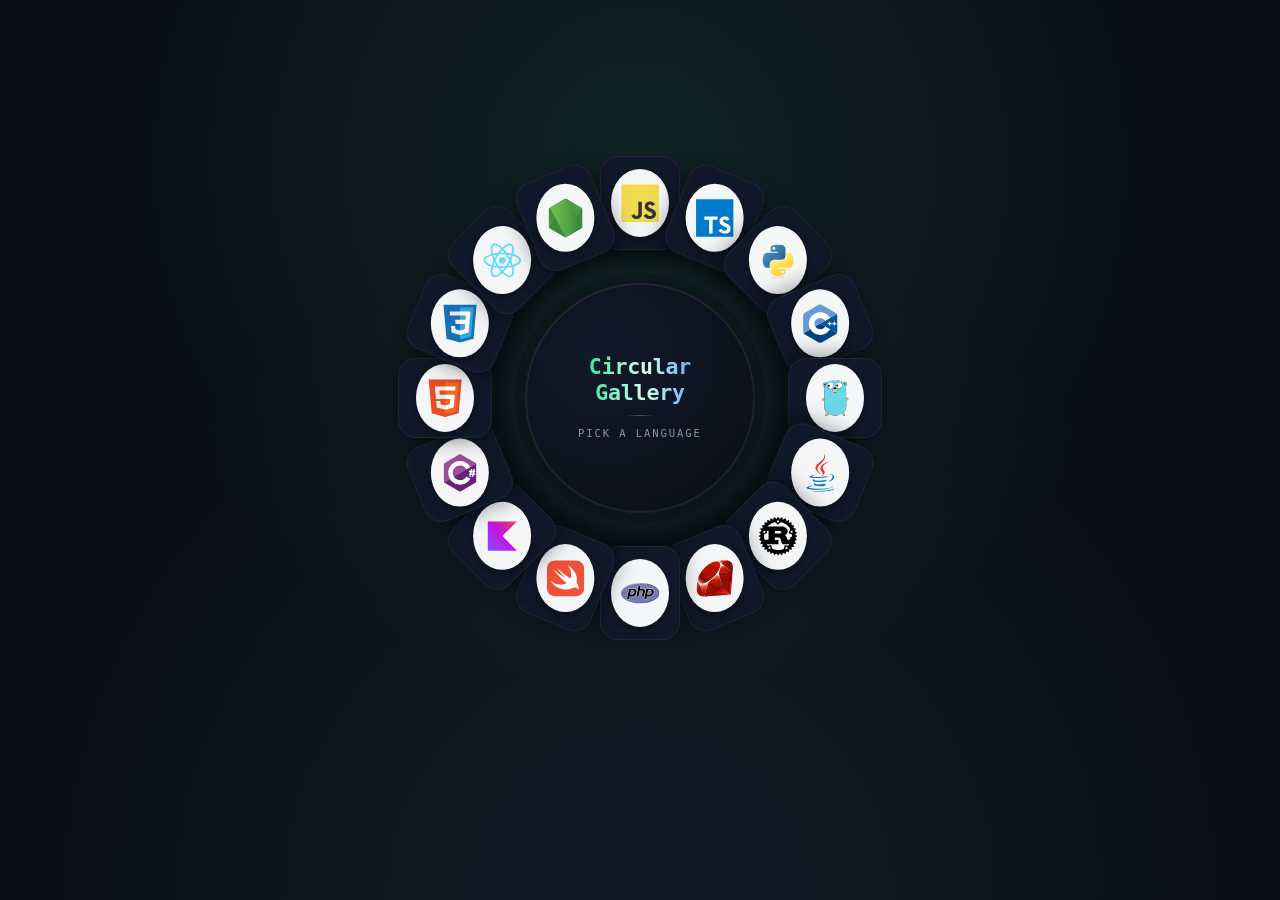
<file: circular_gellary.html>
<!DOCTYPE html>
<html lang="en">
<head>
<meta charset="UTF-8" />
<meta name="viewport" content="width=device-width, initial-scale=1.0" />
<title>Language Icon Gallery</title>
<style>
  :root{
    --bg-0:#0a0e16;
    --bg-1:#11182a;
    --accent:#3be8a0;
    --accent-2:#5fb3ff;
    --text:#e7ecf3;
    --muted:#8993a8;
    --shadow:rgba(0,0,0,.5);
    --mono:'JetBrains Mono','Fira Code',ui-monospace,SFMono-Regular,Menlo,Consolas,monospace;
    --sans:-apple-system,system-ui,"Segoe UI",Roboto,Helvetica,Arial,sans-serif;
  }

  *{ box-sizing:border-box; }

  html,body{
    margin:0;
    min-height:100%;
    background:
      radial-gradient(circle at 50% 18%, rgba(59,232,160,.10), transparent 55%),
      radial-gradient(circle at 50% 100%, rgba(95,179,255,.08), transparent 60%),
      var(--bg-0);
    color:var(--text);
    font-family:var(--sans);
  }

  .page{
    min-height:100vh;
    display:flex;
    flex-direction:column;
    align-items:center;
    padding:48px 16px 64px;
  }

  .wrapper{
    position:relative;
    width:clamp(320px, 84vmin, 620px);
    height:clamp(320px, 84vmin, 620px);
    margin:40px auto 8px;
    --radius:clamp(108px, 27vmin, 195px);
  }

  .item{
    position:absolute;
    top:50%; left:50%;
    width:clamp(54px, 11.5vmin, 80px);
    aspect-ratio:0.85;
    --angle:calc(var(--i) * (360deg / 16));
    transform:
      translate(-50%,-50%)
      rotate(var(--angle))
      translateY(calc(var(--radius) * -1));
    transition:transform .6s cubic-bezier(.22,.9,.27,1),
               width .6s cubic-bezier(.22,.9,.27,1),
               aspect-ratio .6s cubic-bezier(.22,.9,.27,1);
    z-index:1;
  }

  .item:hover{ z-index:6; }

  .face{
    display:block;
    width:100%;
    height:100%;
    border-radius:18px;
    text-decoration:none;
    box-shadow:0 10px 22px var(--shadow), inset 0 0 0 1px rgba(255,255,255,.06);
    transition:transform .25s ease, box-shadow .25s ease, border-radius .5s ease;
    background:var(--bg-1);
    border:none;
    padding:0;
    margin:0;
    font:inherit;
    color:inherit;
    cursor:pointer;
    appearance:none;
    -webkit-appearance:none;
  }

  .item:hover .face,
  .item:focus-within .face{
    transform:scale(1.14);
    box-shadow:0 16px 30px var(--shadow), inset 0 0 0 1px rgba(255,255,255,.12);
  }

  .icon-wrap{
    position:relative;
    width:100%;
    height:100%;
    display:flex;
    align-items:center;
    justify-content:center;
    transform:rotate(calc(var(--angle) * -1));
  }

  .badge{
    width:72%;
    height:72%;
    border-radius:50%;
    display:flex;
    align-items:center;
    justify-content:center;
    background:#f4f6f8;
    box-shadow:0 4px 10px rgba(0,0,0,.35);
    padding:12%;
  }
  .badge .lang-icon{
    width:100%;
    height:100%;
    pointer-events:none;
  }

  .label{
    position:absolute;
    top:-28px; left:50%;
    transform:translateX(-50%);
    background:var(--bg-1);
    color:var(--text);
    font-family:var(--mono);
    font-size:.62rem;
    padding:3px 8px;
    border-radius:6px;
    white-space:nowrap;
    opacity:0;
    pointer-events:none;
    transition:opacity .2s ease;
    box-shadow:0 6px 14px rgba(0,0,0,.4);
  }

  .item:hover .label,
  .item:focus-within .label{ opacity:1; }

  .detail{
    position:absolute;
    inset:0;
    display:none;
    flex-direction:column;
    align-items:center;
    justify-content:center;
    text-align:center;
    padding:8%;
    border-radius:50%;
    background:radial-gradient(circle at 35% 30%, var(--bg-1), var(--bg-0));
    box-shadow:inset 0 0 0 2px rgba(255,255,255,.07), 0 0 0 10px rgba(0,0,0,.18);
    color:var(--text);
  }

  .item.is-active{
    transform:translate(-50%,-50%) !important;
    width:clamp(150px, 32vmin, 230px);
    aspect-ratio:1;
    z-index:20;
  }

  .item.is-active .face{
    border-radius:50%;
    box-shadow:none;
  }

  .item.is-active .icon-wrap{ transform:rotate(0deg); }
  .item.is-active .badge,
  .item.is-active .label{ display:none; }
  .item.is-active .detail{
    display:flex;
    box-shadow:inset 0 0 0 2px rgba(255,255,255,.07), 0 0 0 10px rgba(0,0,0,.18), 0 0 0 3px var(--clr, var(--accent));
  }

  .big-badge{
    width:clamp(56px, 12vmin, 86px);
    height:clamp(56px, 12vmin, 86px);
    border-radius:18px;
    background:#fff;
    display:flex;
    align-items:center;
    justify-content:center;
    padding:14%;
    margin-bottom:10px;
    box-shadow:0 6px 16px rgba(0,0,0,.35);
  }
  .big-badge .lang-icon{
    width:100%;
    height:100%;
  }

  .detail h3{
    font-family:var(--mono);
    font-weight:800;
    font-size:clamp(.95rem, 3vmin, 1.15rem);
    margin:0;
    color:var(--clr, var(--accent));
  }

  .detail p{
    font-size:.72rem;
    color:var(--muted);
    margin:4px 0 0;
    max-width:18ch;
  }

  .close{
    position:absolute;
    top:10px; right:14px;
    font-family:var(--mono);
    font-size:.7rem;
    color:var(--muted);
    text-decoration:none;
    opacity:.7;
    transition:opacity .2s ease;
    background:none;
    border:none;
    padding:0;
    margin:0;
    cursor:pointer;
    appearance:none;
    -webkit-appearance:none;
  }
  .close:hover{ opacity:1; color:var(--text); }

  .hub-label{
    position:absolute;
    top:50%; left:50%;
    width:clamp(150px, 32vmin, 230px);
    aspect-ratio:1;
    transform:translate(-50%,-50%);
    border-radius:50%;
    background:radial-gradient(circle at 35% 30%, var(--bg-1), var(--bg-0));
    box-shadow:inset 0 0 0 2px rgba(255,255,255,.07), 0 0 0 10px rgba(0,0,0,.18);
    display:flex;
    flex-direction:column;
    align-items:center;
    justify-content:center;
    text-align:center;
    padding:8%;
    transition:opacity .3s ease;
    z-index:3;
  }

  .wrapper.has-active .hub-label{ opacity:0; visibility:hidden; }

  .hub-label .eyebrow{
    display:block;
    font-family:var(--mono);
    font-weight:800;
    font-size:clamp(1.05rem, 3.6vmin, 1.35rem);
    letter-spacing:-0.01em;
    line-height:1.2;
    background:linear-gradient(90deg, var(--accent), #d6ffe9 55%, var(--accent-2));
    -webkit-background-clip:text;
    background-clip:text;
    color:transparent;
  }
  .hub-label .divider{
    display:block;
    width:28px;
    height:1px;
    margin:10px auto 9px;
    background:linear-gradient(90deg, transparent, rgba(255,255,255,.28), transparent);
  }
  .hub-label .title{
    display:block;
    font-family:var(--mono);
    font-weight:500;
    font-size:.66rem;
    letter-spacing:.18em;
    text-transform:uppercase;
    color:var(--muted);
    line-height:1.6;
  }

  a:focus-visible, button:focus-visible, .item:focus-within .face{
    outline:2px solid var(--accent-2);
    outline-offset:2px;
  }

  @media (prefers-reduced-motion: reduce){
    .item, .face, .label, .hub-label{ transition:none !important; }
  }

</style>
</head>
<body>

<div class="page">
  <div class="wrapper">

    <div class="item" id="item-0" style="--i:0;">
      <button class="face" data-open="item-0" type="button">
        <span class="icon-wrap">
          <span class="badge" data-fallback="J"><svg class="lang-icon" xmlns="http://www.w3.org/2000/svg" viewBox="0 0 128 128"><path fill="#F0DB4F" d="M1.408 1.408h125.184v125.185H1.408z"/><path fill="#323330" d="M116.347 96.736c-.917-5.711-4.641-10.508-15.672-14.981-3.832-1.761-8.104-3.022-9.377-5.926-.452-1.69-.512-2.642-.226-3.665.821-3.32 4.784-4.355 7.925-3.403 2.023.678 3.938 2.237 5.093 4.724 5.402-3.498 5.391-3.475 9.163-5.879-1.381-2.141-2.118-3.129-3.022-4.045-3.249-3.629-7.676-5.498-14.756-5.355l-3.688.477c-3.534.893-6.902 2.748-8.877 5.235-5.926 6.724-4.236 18.492 2.975 23.335 7.104 5.332 17.54 6.545 18.873 11.531 1.297 6.104-4.486 8.08-10.234 7.378-4.236-.881-6.592-3.034-9.139-6.949-4.688 2.713-4.688 2.713-9.508 5.485 1.143 2.499 2.344 3.63 4.26 5.795 9.068 9.198 31.76 8.746 35.83-5.176.165-.478 1.261-3.666.38-8.581zM69.462 58.943H57.753l-.048 30.272c0 6.438.333 12.34-.714 14.149-1.713 3.558-6.152 3.117-8.175 2.427-2.059-1.012-3.106-2.451-4.319-4.485-.333-.584-.583-1.036-.667-1.071l-9.52 5.83c1.583 3.249 3.915 6.069 6.902 7.901 4.462 2.678 10.459 3.499 16.731 2.059 4.082-1.189 7.604-3.652 9.448-7.401 2.666-4.915 2.094-10.864 2.07-17.444.06-10.735.001-21.468.001-32.237z"/></svg></span>
          <span class="label">JavaScript</span>
        </span>
      </button>
      <div class="detail" style="--clr:#F7DF1E;">
        <span class="big-badge" data-fallback="J"><svg class="lang-icon" xmlns="http://www.w3.org/2000/svg" viewBox="0 0 128 128"><path fill="#F0DB4F" d="M1.408 1.408h125.184v125.185H1.408z"/><path fill="#323330" d="M116.347 96.736c-.917-5.711-4.641-10.508-15.672-14.981-3.832-1.761-8.104-3.022-9.377-5.926-.452-1.69-.512-2.642-.226-3.665.821-3.32 4.784-4.355 7.925-3.403 2.023.678 3.938 2.237 5.093 4.724 5.402-3.498 5.391-3.475 9.163-5.879-1.381-2.141-2.118-3.129-3.022-4.045-3.249-3.629-7.676-5.498-14.756-5.355l-3.688.477c-3.534.893-6.902 2.748-8.877 5.235-5.926 6.724-4.236 18.492 2.975 23.335 7.104 5.332 17.54 6.545 18.873 11.531 1.297 6.104-4.486 8.08-10.234 7.378-4.236-.881-6.592-3.034-9.139-6.949-4.688 2.713-4.688 2.713-9.508 5.485 1.143 2.499 2.344 3.63 4.26 5.795 9.068 9.198 31.76 8.746 35.83-5.176.165-.478 1.261-3.666.38-8.581zM69.462 58.943H57.753l-.048 30.272c0 6.438.333 12.34-.714 14.149-1.713 3.558-6.152 3.117-8.175 2.427-2.059-1.012-3.106-2.451-4.319-4.485-.333-.584-.583-1.036-.667-1.071l-9.52 5.83c1.583 3.249 3.915 6.069 6.902 7.901 4.462 2.678 10.459 3.499 16.731 2.059 4.082-1.189 7.604-3.652 9.448-7.401 2.666-4.915 2.094-10.864 2.07-17.444.06-10.735.001-21.468.001-32.237z"/></svg></span>
        <h3>JavaScript</h3>
        <p>The language of the web.</p>
        <button class="close" data-close type="button">✕ close</button>
      </div>
    </div>

    <div class="item" id="item-1" style="--i:1;">
      <button class="face" data-open="item-1" type="button">
        <span class="icon-wrap">
          <span class="badge" data-fallback="T"><svg class="lang-icon" xmlns="http://www.w3.org/2000/svg" viewBox="0 0 128 128"><path fill="#fff" d="M22.67 47h99.67v73.67H22.67z"/><path data-name="original" fill="#007acc" d="M1.5 63.91v62.5h125v-125H1.5zm100.73-5a15.56 15.56 0 017.82 4.5 20.58 20.58 0 013 4c0 .16-5.4 3.81-8.69 5.85-.12.08-.6-.44-1.13-1.23a7.09 7.09 0 00-5.87-3.53c-3.79-.26-6.23 1.73-6.21 5a4.58 4.58 0 00.54 2.34c.83 1.73 2.38 2.76 7.24 4.86 8.95 3.85 12.78 6.39 15.16 10 2.66 4 3.25 10.46 1.45 15.24-2 5.2-6.9 8.73-13.83 9.9a38.32 38.32 0 01-9.52-.1 23 23 0 01-12.72-6.63c-1.15-1.27-3.39-4.58-3.25-4.82a9.34 9.34 0 011.15-.73L82 101l3.59-2.08.75 1.11a16.78 16.78 0 004.74 4.54c4 2.1 9.46 1.81 12.16-.62a5.43 5.43 0 00.69-6.92c-1-1.39-3-2.56-8.59-5-6.45-2.78-9.23-4.5-11.77-7.24a16.48 16.48 0 01-3.43-6.25 25 25 0 01-.22-8c1.33-6.23 6-10.58 12.82-11.87a31.66 31.66 0 019.49.26zm-29.34 5.24v5.12H56.66v46.23H45.15V69.26H28.88v-5a49.19 49.19 0 01.12-5.17C29.08 59 39 59 51 59h21.83z"/></svg></span>
          <span class="label">TypeScript</span>
        </span>
      </button>
      <div class="detail" style="--clr:#3178C6;">
        <span class="big-badge" data-fallback="T"><svg class="lang-icon" xmlns="http://www.w3.org/2000/svg" viewBox="0 0 128 128"><path fill="#fff" d="M22.67 47h99.67v73.67H22.67z"/><path data-name="original" fill="#007acc" d="M1.5 63.91v62.5h125v-125H1.5zm100.73-5a15.56 15.56 0 017.82 4.5 20.58 20.58 0 013 4c0 .16-5.4 3.81-8.69 5.85-.12.08-.6-.44-1.13-1.23a7.09 7.09 0 00-5.87-3.53c-3.79-.26-6.23 1.73-6.21 5a4.58 4.58 0 00.54 2.34c.83 1.73 2.38 2.76 7.24 4.86 8.95 3.85 12.78 6.39 15.16 10 2.66 4 3.25 10.46 1.45 15.24-2 5.2-6.9 8.73-13.83 9.9a38.32 38.32 0 01-9.52-.1 23 23 0 01-12.72-6.63c-1.15-1.27-3.39-4.58-3.25-4.82a9.34 9.34 0 011.15-.73L82 101l3.59-2.08.75 1.11a16.78 16.78 0 004.74 4.54c4 2.1 9.46 1.81 12.16-.62a5.43 5.43 0 00.69-6.92c-1-1.39-3-2.56-8.59-5-6.45-2.78-9.23-4.5-11.77-7.24a16.48 16.48 0 01-3.43-6.25 25 25 0 01-.22-8c1.33-6.23 6-10.58 12.82-11.87a31.66 31.66 0 019.49.26zm-29.34 5.24v5.12H56.66v46.23H45.15V69.26H28.88v-5a49.19 49.19 0 01.12-5.17C29.08 59 39 59 51 59h21.83z"/></svg></span>
        <h3>TypeScript</h3>
        <p>JavaScript, with types.</p>
        <button class="close" data-close type="button">✕ close</button>
      </div>
    </div>

    <div class="item" id="item-2" style="--i:2;">
      <button class="face" data-open="item-2" type="button">
        <span class="icon-wrap">
          <span class="badge" data-fallback="P"><svg class="lang-icon" xmlns="http://www.w3.org/2000/svg" viewBox="0 0 128 128"><linearGradient id="icon5-python-original-a" gradientUnits="userSpaceOnUse" x1="70.252" y1="1237.476" x2="170.659" y2="1151.089" gradientTransform="matrix(.563 0 0 -.568 -29.215 707.817)"><stop offset="0" stop-color="#5A9FD4"/><stop offset="1" stop-color="#306998"/></linearGradient><linearGradient id="icon5-python-original-b" gradientUnits="userSpaceOnUse" x1="209.474" y1="1098.811" x2="173.62" y2="1149.537" gradientTransform="matrix(.563 0 0 -.568 -29.215 707.817)"><stop offset="0" stop-color="#FFD43B"/><stop offset="1" stop-color="#FFE873"/></linearGradient><path fill="url(#icon5-python-original-a)" d="M63.391 1.988c-4.222.02-8.252.379-11.8 1.007-10.45 1.846-12.346 5.71-12.346 12.837v9.411h24.693v3.137H29.977c-7.176 0-13.46 4.313-15.426 12.521-2.268 9.405-2.368 15.275 0 25.096 1.755 7.311 5.947 12.519 13.124 12.519h8.491V67.234c0-8.151 7.051-15.34 15.426-15.34h24.665c6.866 0 12.346-5.654 12.346-12.548V15.833c0-6.693-5.646-11.72-12.346-12.837-4.244-.706-8.645-1.027-12.866-1.008zM50.037 9.557c2.55 0 4.634 2.117 4.634 4.721 0 2.593-2.083 4.69-4.634 4.69-2.56 0-4.633-2.097-4.633-4.69-.001-2.604 2.073-4.721 4.633-4.721z" transform="translate(0 10.26)"/><path fill="url(#icon5-python-original-b)" d="M91.682 28.38v10.966c0 8.5-7.208 15.655-15.426 15.655H51.591c-6.756 0-12.346 5.783-12.346 12.549v23.515c0 6.691 5.818 10.628 12.346 12.547 7.816 2.297 15.312 2.713 24.665 0 6.216-1.801 12.346-5.423 12.346-12.547v-9.412H63.938v-3.138h37.012c7.176 0 9.852-5.005 12.348-12.519 2.578-7.735 2.467-15.174 0-25.096-1.774-7.145-5.161-12.521-12.348-12.521h-9.268zM77.809 87.927c2.561 0 4.634 2.097 4.634 4.692 0 2.602-2.074 4.719-4.634 4.719-2.55 0-4.633-2.117-4.633-4.719 0-2.595 2.083-4.692 4.633-4.692z" transform="translate(0 10.26)"/><radialGradient id="icon5-python-original-c" cx="1825.678" cy="444.45" r="26.743" gradientTransform="matrix(0 -.24 -1.055 0 532.979 557.576)" gradientUnits="userSpaceOnUse"><stop offset="0" stop-color="#B8B8B8" stop-opacity=".498"/><stop offset="1" stop-color="#7F7F7F" stop-opacity="0"/></radialGradient><path opacity=".444" fill="url(#icon5-python-original-c)" d="M97.309 119.597c0 3.543-14.816 6.416-33.091 6.416-18.276 0-33.092-2.873-33.092-6.416 0-3.544 14.815-6.417 33.092-6.417 18.275 0 33.091 2.872 33.091 6.417z"/></svg></span>
          <span class="label">Python</span>
        </span>
      </button>
      <div class="detail" style="--clr:#3776AB;">
        <span class="big-badge" data-fallback="P"><svg class="lang-icon" xmlns="http://www.w3.org/2000/svg" viewBox="0 0 128 128"><linearGradient id="icon6-python-original-a" gradientUnits="userSpaceOnUse" x1="70.252" y1="1237.476" x2="170.659" y2="1151.089" gradientTransform="matrix(.563 0 0 -.568 -29.215 707.817)"><stop offset="0" stop-color="#5A9FD4"/><stop offset="1" stop-color="#306998"/></linearGradient><linearGradient id="icon6-python-original-b" gradientUnits="userSpaceOnUse" x1="209.474" y1="1098.811" x2="173.62" y2="1149.537" gradientTransform="matrix(.563 0 0 -.568 -29.215 707.817)"><stop offset="0" stop-color="#FFD43B"/><stop offset="1" stop-color="#FFE873"/></linearGradient><path fill="url(#icon6-python-original-a)" d="M63.391 1.988c-4.222.02-8.252.379-11.8 1.007-10.45 1.846-12.346 5.71-12.346 12.837v9.411h24.693v3.137H29.977c-7.176 0-13.46 4.313-15.426 12.521-2.268 9.405-2.368 15.275 0 25.096 1.755 7.311 5.947 12.519 13.124 12.519h8.491V67.234c0-8.151 7.051-15.34 15.426-15.34h24.665c6.866 0 12.346-5.654 12.346-12.548V15.833c0-6.693-5.646-11.72-12.346-12.837-4.244-.706-8.645-1.027-12.866-1.008zM50.037 9.557c2.55 0 4.634 2.117 4.634 4.721 0 2.593-2.083 4.69-4.634 4.69-2.56 0-4.633-2.097-4.633-4.69-.001-2.604 2.073-4.721 4.633-4.721z" transform="translate(0 10.26)"/><path fill="url(#icon6-python-original-b)" d="M91.682 28.38v10.966c0 8.5-7.208 15.655-15.426 15.655H51.591c-6.756 0-12.346 5.783-12.346 12.549v23.515c0 6.691 5.818 10.628 12.346 12.547 7.816 2.297 15.312 2.713 24.665 0 6.216-1.801 12.346-5.423 12.346-12.547v-9.412H63.938v-3.138h37.012c7.176 0 9.852-5.005 12.348-12.519 2.578-7.735 2.467-15.174 0-25.096-1.774-7.145-5.161-12.521-12.348-12.521h-9.268zM77.809 87.927c2.561 0 4.634 2.097 4.634 4.692 0 2.602-2.074 4.719-4.634 4.719-2.55 0-4.633-2.117-4.633-4.719 0-2.595 2.083-4.692 4.633-4.692z" transform="translate(0 10.26)"/><radialGradient id="icon6-python-original-c" cx="1825.678" cy="444.45" r="26.743" gradientTransform="matrix(0 -.24 -1.055 0 532.979 557.576)" gradientUnits="userSpaceOnUse"><stop offset="0" stop-color="#B8B8B8" stop-opacity=".498"/><stop offset="1" stop-color="#7F7F7F" stop-opacity="0"/></radialGradient><path opacity=".444" fill="url(#icon6-python-original-c)" d="M97.309 119.597c0 3.543-14.816 6.416-33.091 6.416-18.276 0-33.092-2.873-33.092-6.416 0-3.544 14.815-6.417 33.092-6.417 18.275 0 33.091 2.872 33.091 6.417z"/></svg></span>
        <h3>Python</h3>
        <p>Readable, versatile, everywhere.</p>
        <button class="close" data-close type="button">✕ close</button>
      </div>
    </div>

    <div class="item" id="item-3" style="--i:3;">
      <button class="face" data-open="item-3" type="button">
        <span class="icon-wrap">
          <span class="badge" data-fallback="C+"><svg class="lang-icon" viewBox="0 0 128 128" xmlns="http://www.w3.org/2000/svg">
  <path fill="#00599c" d="M118.766 95.82c.89-1.543 1.441-3.28 1.441-4.843V36.78c0-1.558-.55-3.297-1.441-4.84l-55.32 31.94Zm0 0"/>
  <path fill="#004482" d="m68.36 126.586 46.933-27.094c1.352-.781 2.582-2.129 3.473-3.672l-55.32-31.94L8.12 95.82c.89 1.543 2.121 2.89 3.473 3.672l46.933 27.094c2.703 1.562 7.13 1.562 9.832 0Zm0 0"/>
  <path fill="#659ad2" d="M118.766 31.941c-.891-1.546-2.121-2.894-3.473-3.671L68.359 1.172c-2.703-1.563-7.129-1.563-9.832 0L11.594 28.27C8.89 29.828 6.68 33.66 6.68 36.78v54.196c0 1.562.55 3.3 1.441 4.843L63.445 63.88Zm0 0"/>
  <path fill="#fff" d="M63.445 26.035c-20.867 0-37.843 16.977-37.843 37.844s16.976 37.844 37.843 37.844c13.465 0 26.024-7.247 32.77-18.91L79.84 73.335c-3.38 5.84-9.66 9.465-16.395 9.465-10.433 0-18.922-8.488-18.922-18.922 0-10.434 8.49-18.922 18.922-18.922 6.73 0 13.017 3.629 16.39 9.465l16.38-9.477c-6.75-11.664-19.305-18.91-32.77-18.91zM92.88 57.57v4.207h-4.207v4.203h4.207v4.207h4.203V65.98h4.203v-4.203h-4.203V57.57H92.88zm15.766 0v4.207h-4.204v4.203h4.204v4.207h4.207V65.98h4.203v-4.203h-4.203V57.57h-4.207z"/>
</svg></span>
          <span class="label">C++</span>
        </span>
      </button>
      <div class="detail" style="--clr:#00599C;">
        <span class="big-badge" data-fallback="C+"><svg class="lang-icon" viewBox="0 0 128 128" xmlns="http://www.w3.org/2000/svg">
  <path fill="#00599c" d="M118.766 95.82c.89-1.543 1.441-3.28 1.441-4.843V36.78c0-1.558-.55-3.297-1.441-4.84l-55.32 31.94Zm0 0"/>
  <path fill="#004482" d="m68.36 126.586 46.933-27.094c1.352-.781 2.582-2.129 3.473-3.672l-55.32-31.94L8.12 95.82c.89 1.543 2.121 2.89 3.473 3.672l46.933 27.094c2.703 1.562 7.13 1.562 9.832 0Zm0 0"/>
  <path fill="#659ad2" d="M118.766 31.941c-.891-1.546-2.121-2.894-3.473-3.671L68.359 1.172c-2.703-1.563-7.129-1.563-9.832 0L11.594 28.27C8.89 29.828 6.68 33.66 6.68 36.78v54.196c0 1.562.55 3.3 1.441 4.843L63.445 63.88Zm0 0"/>
  <path fill="#fff" d="M63.445 26.035c-20.867 0-37.843 16.977-37.843 37.844s16.976 37.844 37.843 37.844c13.465 0 26.024-7.247 32.77-18.91L79.84 73.335c-3.38 5.84-9.66 9.465-16.395 9.465-10.433 0-18.922-8.488-18.922-18.922 0-10.434 8.49-18.922 18.922-18.922 6.73 0 13.017 3.629 16.39 9.465l16.38-9.477c-6.75-11.664-19.305-18.91-32.77-18.91zM92.88 57.57v4.207h-4.207v4.203h4.207v4.207h4.203V65.98h4.203v-4.203h-4.203V57.57H92.88zm15.766 0v4.207h-4.204v4.203h4.204v4.207h4.207V65.98h4.203v-4.203h-4.203V57.57h-4.207z"/>
</svg></span>
        <h3>C++</h3>
        <p>Performance-critical systems.</p>
        <button class="close" data-close type="button">✕ close</button>
      </div>
    </div>

    <div class="item" id="item-4" style="--i:4;">
      <button class="face" data-open="item-4" type="button">
        <span class="icon-wrap">
          <span class="badge" data-fallback="G"><svg class="lang-icon" xmlns="http://www.w3.org/2000/svg" xmlns:xlink="http://www.w3.org/1999/xlink" viewBox="0 0 128 128"><defs><path id="icon9-go-original-a" d="M18.8 1h90.5v126H18.8z"/></defs><clipPath id="icon9-go-original-b"><use xlink:href="#icon9-go-original-a" overflow="visible"/></clipPath><path fill-rule="evenodd" clip-rule="evenodd" fill="#F6D2A2" d="M21.1 68.7c.2 3.5 3.7 1.9 5.3.8 1.5-1.1 2-.2 2.1-2.3.1-1.4.2-2.7.2-4.1-2.3-.2-4.8.3-6.7 1.7-.9.7-2.8 3-.9 3.9" clip-path="url(#icon9-go-original-b)"/><path d="M23 71.2c-.7 0-2-.3-2.2-2.3-.6-.4-.8-.9-.8-1.2-.1-1.2 1.2-2.6 1.9-3.1 1.6-1.2 3.7-1.8 5.9-1.8h1.3v.3c.1 1.1 0 2.2-.1 3.2 0 .3 0 .6-.1.9-.1 1.5-.4 1.7-1.1 2-.3.1-.6.2-1.1.6-.5.3-2.2 1.4-3.7 1.4zm4.8-7.8c-2.1 0-4 .6-5.5 1.7-.7.5-1.7 1.7-1.6 2.5 0 .3.2.6.6.8l.2.1v.2c.1 1.6.9 1.8 1.5 1.8 1 0 2.4-.7 3.3-1.3.6-.4 1-.5 1.3-.6.5-.2.6-.2.7-1.4 0-.3 0-.6.1-.9.1-.9.1-1.9.1-2.8-.3-.1-.5-.1-.7-.1z" clip-path="url(#icon9-go-original-b)"/><path fill-rule="evenodd" clip-rule="evenodd" fill="#C6B198" d="M21.1 68.7c.5-.2 1.1-.3 1.4-.8" clip-path="url(#icon9-go-original-b)"/><path d="M21.1 69c-.1 0-.3-.1-.3-.2-.1-.2 0-.4.2-.4.1 0 .2-.1.2-.1.4-.2.8-.3 1-.6.1-.1.3-.2.5-.1.1.1.2.3.1.5-.4.5-.9.7-1.3.8l-.2.1h-.2z" clip-path="url(#icon9-go-original-b)"/><path fill-rule="evenodd" clip-rule="evenodd" fill="#6AD7E5" d="M29.3 26.4c-13.6-3.8-3.5-21.1 7.4-14l-7.4 14z" clip-path="url(#icon9-go-original-b)"/><path d="M29.5 26.8l-.3-.1c-7-2-6.9-7-6.7-8.5.5-3.8 4.1-7.8 8.9-7.8 1.9 0 3.7.6 5.5 1.8l.3.2-7.7 14.4zm1.9-15.7c-4.5 0-7.8 3.7-8.3 7.2-.5 3.6 1.7 6.4 6 7.7l7.1-13.5c-1.5-.9-3.1-1.4-4.8-1.4z" clip-path="url(#icon9-go-original-b)"/><path fill-rule="evenodd" clip-rule="evenodd" fill="#6AD7E5" d="M89.6 11.1c10.7-7.5 20.5 9.5 8 13.8l-8-13.8z" clip-path="url(#icon9-go-original-b)"/><path d="M97.5 25.3L89.2 11l.3-.2c1.9-1.3 3.8-2 5.7-2 4.6 0 7.9 3.8 8.6 7.5.3 1.5.6 6.6-6 8.8l-.3.2zm-7.4-14l7.7 13.3c3.9-1.4 5.9-4.4 5.3-8-.6-3.4-3.7-6.9-7.9-6.9-1.7-.1-3.4.4-5.1 1.6z" clip-path="url(#icon9-go-original-b)"/><path fill-rule="evenodd" clip-rule="evenodd" fill="#F6D2A2" d="M92 112.3c2.7 1.7 7.7 6.8 3.6 9.3-3.9 3.6-6.1-4-9.6-5 1.5-2 3.4-3.9 6-4.3" clip-path="url(#icon9-go-original-b)"/><path d="M93.5 122.9c-1.6 0-3-1.6-4.2-3.1-1.1-1.2-2.2-2.5-3.4-2.9l-.5-.1.3-.4c1.2-1.7 3.2-3.9 6.2-4.4h.1l.1.1c1.7 1.1 5.4 4.2 5.3 7.1 0 1.1-.6 2-1.7 2.7-.7.7-1.4 1-2.2 1zm-7-6.5c1.2.5 2.2 1.8 3.2 2.9 1.2 1.5 2.4 2.8 3.7 2.8.6 0 1.2-.3 1.8-.9h.1c.9-.6 1.4-1.3 1.4-2.2 0-2.3-2.9-5.2-4.9-6.5-1.8.5-3.6 1.7-5.3 3.9zm9.1 5.5c-.1 0-.2-.1-.3-.2-.2-.4-.4-.9-.5-1.3-.3-.8-.6-1.6-1.2-2.2-.1-.1-.1-.3 0-.5.1-.1.3-.1.5 0 .7.7 1.1 1.6 1.4 2.5l.5 1.2c.1.2 0 .4-.1.5h-.3z" clip-path="url(#icon9-go-original-b)"/><path fill-rule="evenodd" clip-rule="evenodd" fill="#F6D2A2" d="M43.2 118.1c-3.2.5-5 3.4-7.7 4.9-2.5 1.5-3.5-.5-3.7-.9-.4-.2-.4.2-1-.4-2.3-3.7 2.4-6.4 4.9-8.2 3.5-.8 5.7 2.2 7.5 4.6" clip-path="url(#icon9-go-original-b)"/><path d="M33.8 123.8c-1.3 0-2-1.1-2.2-1.5h-.1c-.3 0-.5-.1-.9-.5v-.1c-2.2-3.5 1.6-6.2 4.1-8l.9-.6h.2c.4-.1.7-.1 1.1-.1 3 0 4.9 2.6 6.5 4.7l.5.7-.6.1c-1.9.3-3.3 1.5-4.7 2.7-.9.8-1.8 1.5-2.8 2.1-.8.3-1.4.5-2 .5zm-2.2-2.1c.1 0 .2 0 .4.1h.1l.1.1c.2.3.7 1.2 1.7 1.2.5 0 1-.2 1.5-.5 1-.5 1.9-1.3 2.7-2 1.3-1.1 2.7-2.3 4.5-2.8-1.5-2-3.3-4.2-5.8-4.2-.3 0-.6 0-.9.1l-.8.6c-2.6 1.8-5.8 4.1-3.9 7.1.1.2.2.3.4.3zm.2.7c-.2 0-.4-.2-.3-.4.1-1 .6-1.7 1.1-2.5.3-.4.5-.8.7-1.2.1-.2.3-.2.4-.2.2.1.2.3.2.4-.2.5-.5.9-.8 1.3-.5.7-.9 1.3-1 2.1 0 .4-.1.5-.3.5z" clip-path="url(#icon9-go-original-b)"/><path fill-rule="evenodd" clip-rule="evenodd" d="M29.9 21.7c-1.8-.9-3.1-2.2-2-4.3 1-1.9 2.9-1.7 4.7-.8l-2.7 5.1zm64.9-1.8c1.8-.9 3.1-2.2 2-4.3-1-1.9-2.9-1.7-4.7-.8l2.7 5.1z" clip-path="url(#icon9-go-original-b)"/><path fill-rule="evenodd" clip-rule="evenodd" fill="#F6D2A2" d="M107.1 68.2c-.2 3.5-3.7 1.9-5.3.8-1.5-1.1-2-.2-2.1-2.3-.1-1.4-.2-2.7-.2-4.1 2.3-.2 4.8.3 6.7 1.7 1 .8 2.8 3 .9 3.9" clip-path="url(#icon9-go-original-b)"/><path d="M105.3 70.7c-1.5 0-3.2-1.1-3.7-1.4-.5-.3-.8-.5-1.1-.6-.8-.3-1-.5-1.1-2 0-.3 0-.6-.1-.9-.1-1-.2-2.1-.1-3.2v-.3h1.3c2.2 0 4.3.6 5.9 1.8.7.5 2 1.9 1.9 3.1 0 .4-.2.9-.8 1.2-.2 2-1.5 2.3-2.2 2.3zM99.8 63c0 .9 0 1.9.1 2.8 0 .3 0 .6.1.9.1 1.2.2 1.2.7 1.4.3.1.7.3 1.3.6.9.6 2.3 1.3 3.3 1.3.6 0 1.4-.2 1.5-1.8V68l.2-.1c.4-.2.6-.4.6-.8.1-.8-.9-2-1.6-2.5-1.5-1.1-3.5-1.7-5.5-1.7-.2.1-.4.1-.7.1z" clip-path="url(#icon9-go-original-b)"/><path fill-rule="evenodd" clip-rule="evenodd" fill="#C6B198" d="M107.1 68.2c-.5-.2-1.1-.3-1.4-.8" clip-path="url(#icon9-go-original-b)"/><path d="M107.1 68.6h-.1l-.2-.1c-.5-.2-1-.3-1.3-.8-.1-.1-.1-.4.1-.5.1-.1.4-.1.5.1.2.3.6.4 1 .6.1 0 .2.1.2.1.2.1.3.3.2.4-.1.1-.3.2-.4.2z" clip-path="url(#icon9-go-original-b)"/><path fill-rule="evenodd" clip-rule="evenodd" fill="#6AD7E5" d="M62.8 4c13.6 0 26.3 1.9 33 15 6 14.6 3.8 30.4 4.8 45.9.8 13.3 2.5 28.6-3.6 40.9-6.5 12.9-22.7 16.2-36 15.7-10.5-.4-23.1-3.8-29.1-13.4-6.9-11.2-3.7-27.9-3.2-40.4.6-14.8-4-29.7.9-44.1C34.5 8.5 48.1 5.1 62.8 4" clip-path="url(#icon9-go-original-b)"/><path d="M63.3 121.9h-2.5c-4.1-.1-10.3-.8-16.4-3.3-5.9-2.4-10.2-5.8-13-10.3-5.6-9.1-4.6-21.6-3.7-32.7.2-2.8.4-5.4.5-7.9.2-5.2-.2-10.6-.7-15.7-.8-9.4-1.6-19.1 1.5-28.5 2.4-7 6.7-12 13.2-15.2 5.1-2.5 11.4-3.9 20.4-4.6C76 3.6 89.3 5.5 96 18.8c4.4 10.7 4.4 22.2 4.5 33.3 0 4.2 0 8.5.3 12.7.1 1.3.2 2.6.2 3.9.8 12.2 1.7 26-3.9 37.2-2.8 5.7-7.7 9.9-14.4 12.6-5.4 2.2-12.2 3.4-19.4 3.4zM62.8 4.3c-14.1 1.1-27.9 4.2-33 19.4-3.1 9.3-2.3 18.9-1.5 28.2.4 5.2.9 10.5.7 15.8-.1 2.5-.3 5.1-.5 7.9-.9 11-1.9 23.4 3.6 32.3 2.3 3.7 9.7 12.5 28.8 13.2h2.5c22.1 0 30.3-9.8 33.3-15.6 5.5-11 4.6-24.8 3.9-36.9-.1-1.3-.2-2.6-.2-3.9-.2-4.2-.3-8.5-.3-12.7-.1-11-.1-22.5-4.4-33.1C92.7 13 88.2 9 82 6.7c-6.4-2.1-13.6-2.4-19.2-2.4z" clip-path="url(#icon9-go-original-b)"/><path fill-rule="evenodd" clip-rule="evenodd" fill="#fff" d="M65.2 22.2c2.4 14.2 25.6 10.4 22.3-3.9-3-12.8-23.1-9.2-22.3 3.9" clip-path="url(#icon9-go-original-b)"/><path d="M76.2 31.5c-4.5 0-10.2-2.4-11.4-9.2-.2-3.2.8-6.1 2.9-8.3 2.3-2.5 5.8-3.9 9.4-3.9 4.2 0 9.2 2.2 10.6 8.3.8 3.4.2 6.4-1.7 8.8-2.1 2.6-5.8 4.3-9.8 4.3zm-10.7-9.3c.5 2.8 1.8 5 3.9 6.6 1.8 1.4 4.3 2.1 6.8 2.1 3.7 0 7.3-1.6 9.3-4.1 1.8-2.2 2.3-5.1 1.6-8.3-1.3-5.7-6-7.7-10-7.7-3.4 0-6.7 1.4-8.9 3.7-1.9 2-2.9 4.7-2.7 7.7z" clip-path="url(#icon9-go-original-b)"/><path fill-rule="evenodd" clip-rule="evenodd" fill="#fff" d="M37.5 24.5c3.2 12.3 22.9 9.2 22.2-3.2-.9-14.8-25.3-12-22.2 3.2" clip-path="url(#icon9-go-original-b)"/><path d="M48 32.7c-4.3 0-9.3-2.1-10.9-8.1-.7-3.5 0-6.7 2-9.1 2.2-2.7 5.8-4.3 9.7-4.3 5.2 0 10.7 3.1 11.1 10.1.2 2.9-.7 5.5-2.7 7.6-2.1 2.3-5.6 3.8-9.2 3.8zm.8-20.8c-3.7 0-7.1 1.5-9.2 4-1.9 2.3-2.5 5.2-1.8 8.5C39.2 30 44 32 48 32c3.4 0 6.7-1.3 8.8-3.6 1.8-1.9 2.7-4.4 2.5-7.1-.2-4.3-3.1-9.4-10.5-9.4z" clip-path="url(#icon9-go-original-b)"/><path fill-rule="evenodd" clip-rule="evenodd" fill="#fff" d="M68 39.2c0 1.8.4 3.9.1 5.9-.5.9-1.4 1-2.2 1.3-1.1-.2-2-.9-2.5-1.9-.3-2.2.1-4.4.2-6.6l4.4 1.3z" clip-path="url(#icon9-go-original-b)"/><path d="M65.9 46.8c-1.3-.2-2.3-1-2.8-2.1-.2-1.6-.1-3.1 0-4.6.1-.7.1-1.4.1-2.1v-.4l5.1 1.6v.2c0 .6.1 1.2.1 1.9.1 1.3.2 2.7 0 4v.1c-.4.8-1.1 1-1.8 1.3-.2-.1-.4 0-.7.1zm-2.2-2.4c.4.9 1.2 1.5 2.1 1.7.2-.1.4-.1.5-.2.6-.2 1.1-.4 1.4-.9.2-1.2.1-2.5 0-3.8 0-.6-.1-1.2-.1-1.7l-3.8-1.2c0 .6-.1 1.2-.1 1.7-.1 1.6-.2 3 0 4.4z" clip-path="url(#icon9-go-original-b)"/><path fill-rule="evenodd" clip-rule="evenodd" d="M46.3 22.5c0 2-1.5 3.6-3.3 3.6-1.8 0-3.3-1.6-3.3-3.6s1.5-3.6 3.3-3.6c1.8 0 3.3 1.6 3.3 3.6" clip-path="url(#icon9-go-original-b)"/><path fill-rule="evenodd" clip-rule="evenodd" fill="#fff" d="M45.2 23.3c0 .5-.4.9-.8.9s-.8-.4-.8-.9.4-.9.8-.9c.5 0 .8.4.8.9" clip-path="url(#icon9-go-original-b)"/><path fill-rule="evenodd" clip-rule="evenodd" d="M74.2 21.6c0 2-1.5 3.6-3.3 3.6-1.8 0-3.3-1.6-3.3-3.6s1.5-3.6 3.3-3.6c1.8 0 3.3 1.6 3.3 3.6" clip-path="url(#icon9-go-original-b)"/><path fill-rule="evenodd" clip-rule="evenodd" fill="#fff" d="M73.2 22.4c0 .5-.3.9-.8.9-.4 0-.8-.4-.8-.9s.3-.9.8-.9c.4 0 .8.4.8.9M58.4 39c-1.5 3.5.8 10.6 4.8 5.4-.3-2.2.1-4.4.2-6.6l-5 1.2z" clip-path="url(#icon9-go-original-b)"/><path d="M60.5 46.6c-.7 0-1.4-.4-1.9-1.2-1.1-1.6-1.3-4.6-.5-6.5l.1-.2 5.5-1.4v.4l-.1 2.2c-.1 1.5-.2 2.9 0 4.4v.1l-.1.1c-1 1.4-2 2.1-3 2.1zm-1.8-7.3c-.6 1.7-.4 4.4.5 5.7.4.6.8.9 1.3.9.7 0 1.5-.6 2.3-1.6-.2-1.5-.1-3 .1-4.4l.1-1.7-4.3 1.1z" clip-path="url(#icon9-go-original-b)"/><path fill-rule="evenodd" clip-rule="evenodd" fill="#F6D2A2" d="M58.9 32.2c-2.7.2-4.9 3.5-3.5 6 1.9 3.4 6-.3 8.6 0 3 .1 5.4 3.2 7.8.6 2.7-2.9-1.2-5.7-4.1-7l-8.8.4z" clip-path="url(#icon9-go-original-b)"/><path fill="#231F20" d="M69.7 40.2c-.9 0-1.8-.4-2.7-.8-.9-.4-1.9-.8-3-.8h-.3c-.8 0-1.7.3-2.7.7-1.1.4-2.2.7-3.2.7-1.2 0-2.1-.5-2.7-1.6-.7-1.2-.6-2.6.1-3.9.8-1.5 2.2-2.4 3.7-2.6l8.9-.4h.1c2.2.9 4.7 2.6 5.2 4.6.2 1-.1 2-.9 2.9-.8.9-1.6 1.2-2.5 1.2zM64.1 38c1.1 0 2.2.5 3.2.9.9.4 1.7.7 2.5.7.7 0 1.3-.3 1.9-.9.7-.7.9-1.5.8-2.3-.4-1.7-2.8-3.3-4.7-4.1l-8.7.4c-1.3.1-2.5 1-3.2 2.2-.6 1.1-.6 2.3-.1 3.3.5.9 1.1 1.3 2.1 1.3.9 0 1.9-.4 2.9-.7 1.1-.4 2-.7 3-.7 0-.2.1-.2.3-.1z" clip-path="url(#icon9-go-original-b)"/><path fill-rule="evenodd" clip-rule="evenodd" d="M58.6 32.1c-.2-4.7 8.8-5.3 9.8-1.4 1.1 4-9.4 4.9-9.8 1.4" clip-path="url(#icon9-go-original-b)"/></svg></span>
          <span class="label">Go</span>
        </span>
      </button>
      <div class="detail" style="--clr:#00ADD8;">
        <span class="big-badge" data-fallback="G"><svg class="lang-icon" xmlns="http://www.w3.org/2000/svg" xmlns:xlink="http://www.w3.org/1999/xlink" viewBox="0 0 128 128"><defs><path id="icon10-go-original-a" d="M18.8 1h90.5v126H18.8z"/></defs><clipPath id="icon10-go-original-b"><use xlink:href="#icon10-go-original-a" overflow="visible"/></clipPath><path fill-rule="evenodd" clip-rule="evenodd" fill="#F6D2A2" d="M21.1 68.7c.2 3.5 3.7 1.9 5.3.8 1.5-1.1 2-.2 2.1-2.3.1-1.4.2-2.7.2-4.1-2.3-.2-4.8.3-6.7 1.7-.9.7-2.8 3-.9 3.9" clip-path="url(#icon10-go-original-b)"/><path d="M23 71.2c-.7 0-2-.3-2.2-2.3-.6-.4-.8-.9-.8-1.2-.1-1.2 1.2-2.6 1.9-3.1 1.6-1.2 3.7-1.8 5.9-1.8h1.3v.3c.1 1.1 0 2.2-.1 3.2 0 .3 0 .6-.1.9-.1 1.5-.4 1.7-1.1 2-.3.1-.6.2-1.1.6-.5.3-2.2 1.4-3.7 1.4zm4.8-7.8c-2.1 0-4 .6-5.5 1.7-.7.5-1.7 1.7-1.6 2.5 0 .3.2.6.6.8l.2.1v.2c.1 1.6.9 1.8 1.5 1.8 1 0 2.4-.7 3.3-1.3.6-.4 1-.5 1.3-.6.5-.2.6-.2.7-1.4 0-.3 0-.6.1-.9.1-.9.1-1.9.1-2.8-.3-.1-.5-.1-.7-.1z" clip-path="url(#icon10-go-original-b)"/><path fill-rule="evenodd" clip-rule="evenodd" fill="#C6B198" d="M21.1 68.7c.5-.2 1.1-.3 1.4-.8" clip-path="url(#icon10-go-original-b)"/><path d="M21.1 69c-.1 0-.3-.1-.3-.2-.1-.2 0-.4.2-.4.1 0 .2-.1.2-.1.4-.2.8-.3 1-.6.1-.1.3-.2.5-.1.1.1.2.3.1.5-.4.5-.9.7-1.3.8l-.2.1h-.2z" clip-path="url(#icon10-go-original-b)"/><path fill-rule="evenodd" clip-rule="evenodd" fill="#6AD7E5" d="M29.3 26.4c-13.6-3.8-3.5-21.1 7.4-14l-7.4 14z" clip-path="url(#icon10-go-original-b)"/><path d="M29.5 26.8l-.3-.1c-7-2-6.9-7-6.7-8.5.5-3.8 4.1-7.8 8.9-7.8 1.9 0 3.7.6 5.5 1.8l.3.2-7.7 14.4zm1.9-15.7c-4.5 0-7.8 3.7-8.3 7.2-.5 3.6 1.7 6.4 6 7.7l7.1-13.5c-1.5-.9-3.1-1.4-4.8-1.4z" clip-path="url(#icon10-go-original-b)"/><path fill-rule="evenodd" clip-rule="evenodd" fill="#6AD7E5" d="M89.6 11.1c10.7-7.5 20.5 9.5 8 13.8l-8-13.8z" clip-path="url(#icon10-go-original-b)"/><path d="M97.5 25.3L89.2 11l.3-.2c1.9-1.3 3.8-2 5.7-2 4.6 0 7.9 3.8 8.6 7.5.3 1.5.6 6.6-6 8.8l-.3.2zm-7.4-14l7.7 13.3c3.9-1.4 5.9-4.4 5.3-8-.6-3.4-3.7-6.9-7.9-6.9-1.7-.1-3.4.4-5.1 1.6z" clip-path="url(#icon10-go-original-b)"/><path fill-rule="evenodd" clip-rule="evenodd" fill="#F6D2A2" d="M92 112.3c2.7 1.7 7.7 6.8 3.6 9.3-3.9 3.6-6.1-4-9.6-5 1.5-2 3.4-3.9 6-4.3" clip-path="url(#icon10-go-original-b)"/><path d="M93.5 122.9c-1.6 0-3-1.6-4.2-3.1-1.1-1.2-2.2-2.5-3.4-2.9l-.5-.1.3-.4c1.2-1.7 3.2-3.9 6.2-4.4h.1l.1.1c1.7 1.1 5.4 4.2 5.3 7.1 0 1.1-.6 2-1.7 2.7-.7.7-1.4 1-2.2 1zm-7-6.5c1.2.5 2.2 1.8 3.2 2.9 1.2 1.5 2.4 2.8 3.7 2.8.6 0 1.2-.3 1.8-.9h.1c.9-.6 1.4-1.3 1.4-2.2 0-2.3-2.9-5.2-4.9-6.5-1.8.5-3.6 1.7-5.3 3.9zm9.1 5.5c-.1 0-.2-.1-.3-.2-.2-.4-.4-.9-.5-1.3-.3-.8-.6-1.6-1.2-2.2-.1-.1-.1-.3 0-.5.1-.1.3-.1.5 0 .7.7 1.1 1.6 1.4 2.5l.5 1.2c.1.2 0 .4-.1.5h-.3z" clip-path="url(#icon10-go-original-b)"/><path fill-rule="evenodd" clip-rule="evenodd" fill="#F6D2A2" d="M43.2 118.1c-3.2.5-5 3.4-7.7 4.9-2.5 1.5-3.5-.5-3.7-.9-.4-.2-.4.2-1-.4-2.3-3.7 2.4-6.4 4.9-8.2 3.5-.8 5.7 2.2 7.5 4.6" clip-path="url(#icon10-go-original-b)"/><path d="M33.8 123.8c-1.3 0-2-1.1-2.2-1.5h-.1c-.3 0-.5-.1-.9-.5v-.1c-2.2-3.5 1.6-6.2 4.1-8l.9-.6h.2c.4-.1.7-.1 1.1-.1 3 0 4.9 2.6 6.5 4.7l.5.7-.6.1c-1.9.3-3.3 1.5-4.7 2.7-.9.8-1.8 1.5-2.8 2.1-.8.3-1.4.5-2 .5zm-2.2-2.1c.1 0 .2 0 .4.1h.1l.1.1c.2.3.7 1.2 1.7 1.2.5 0 1-.2 1.5-.5 1-.5 1.9-1.3 2.7-2 1.3-1.1 2.7-2.3 4.5-2.8-1.5-2-3.3-4.2-5.8-4.2-.3 0-.6 0-.9.1l-.8.6c-2.6 1.8-5.8 4.1-3.9 7.1.1.2.2.3.4.3zm.2.7c-.2 0-.4-.2-.3-.4.1-1 .6-1.7 1.1-2.5.3-.4.5-.8.7-1.2.1-.2.3-.2.4-.2.2.1.2.3.2.4-.2.5-.5.9-.8 1.3-.5.7-.9 1.3-1 2.1 0 .4-.1.5-.3.5z" clip-path="url(#icon10-go-original-b)"/><path fill-rule="evenodd" clip-rule="evenodd" d="M29.9 21.7c-1.8-.9-3.1-2.2-2-4.3 1-1.9 2.9-1.7 4.7-.8l-2.7 5.1zm64.9-1.8c1.8-.9 3.1-2.2 2-4.3-1-1.9-2.9-1.7-4.7-.8l2.7 5.1z" clip-path="url(#icon10-go-original-b)"/><path fill-rule="evenodd" clip-rule="evenodd" fill="#F6D2A2" d="M107.1 68.2c-.2 3.5-3.7 1.9-5.3.8-1.5-1.1-2-.2-2.1-2.3-.1-1.4-.2-2.7-.2-4.1 2.3-.2 4.8.3 6.7 1.7 1 .8 2.8 3 .9 3.9" clip-path="url(#icon10-go-original-b)"/><path d="M105.3 70.7c-1.5 0-3.2-1.1-3.7-1.4-.5-.3-.8-.5-1.1-.6-.8-.3-1-.5-1.1-2 0-.3 0-.6-.1-.9-.1-1-.2-2.1-.1-3.2v-.3h1.3c2.2 0 4.3.6 5.9 1.8.7.5 2 1.9 1.9 3.1 0 .4-.2.9-.8 1.2-.2 2-1.5 2.3-2.2 2.3zM99.8 63c0 .9 0 1.9.1 2.8 0 .3 0 .6.1.9.1 1.2.2 1.2.7 1.4.3.1.7.3 1.3.6.9.6 2.3 1.3 3.3 1.3.6 0 1.4-.2 1.5-1.8V68l.2-.1c.4-.2.6-.4.6-.8.1-.8-.9-2-1.6-2.5-1.5-1.1-3.5-1.7-5.5-1.7-.2.1-.4.1-.7.1z" clip-path="url(#icon10-go-original-b)"/><path fill-rule="evenodd" clip-rule="evenodd" fill="#C6B198" d="M107.1 68.2c-.5-.2-1.1-.3-1.4-.8" clip-path="url(#icon10-go-original-b)"/><path d="M107.1 68.6h-.1l-.2-.1c-.5-.2-1-.3-1.3-.8-.1-.1-.1-.4.1-.5.1-.1.4-.1.5.1.2.3.6.4 1 .6.1 0 .2.1.2.1.2.1.3.3.2.4-.1.1-.3.2-.4.2z" clip-path="url(#icon10-go-original-b)"/><path fill-rule="evenodd" clip-rule="evenodd" fill="#6AD7E5" d="M62.8 4c13.6 0 26.3 1.9 33 15 6 14.6 3.8 30.4 4.8 45.9.8 13.3 2.5 28.6-3.6 40.9-6.5 12.9-22.7 16.2-36 15.7-10.5-.4-23.1-3.8-29.1-13.4-6.9-11.2-3.7-27.9-3.2-40.4.6-14.8-4-29.7.9-44.1C34.5 8.5 48.1 5.1 62.8 4" clip-path="url(#icon10-go-original-b)"/><path d="M63.3 121.9h-2.5c-4.1-.1-10.3-.8-16.4-3.3-5.9-2.4-10.2-5.8-13-10.3-5.6-9.1-4.6-21.6-3.7-32.7.2-2.8.4-5.4.5-7.9.2-5.2-.2-10.6-.7-15.7-.8-9.4-1.6-19.1 1.5-28.5 2.4-7 6.7-12 13.2-15.2 5.1-2.5 11.4-3.9 20.4-4.6C76 3.6 89.3 5.5 96 18.8c4.4 10.7 4.4 22.2 4.5 33.3 0 4.2 0 8.5.3 12.7.1 1.3.2 2.6.2 3.9.8 12.2 1.7 26-3.9 37.2-2.8 5.7-7.7 9.9-14.4 12.6-5.4 2.2-12.2 3.4-19.4 3.4zM62.8 4.3c-14.1 1.1-27.9 4.2-33 19.4-3.1 9.3-2.3 18.9-1.5 28.2.4 5.2.9 10.5.7 15.8-.1 2.5-.3 5.1-.5 7.9-.9 11-1.9 23.4 3.6 32.3 2.3 3.7 9.7 12.5 28.8 13.2h2.5c22.1 0 30.3-9.8 33.3-15.6 5.5-11 4.6-24.8 3.9-36.9-.1-1.3-.2-2.6-.2-3.9-.2-4.2-.3-8.5-.3-12.7-.1-11-.1-22.5-4.4-33.1C92.7 13 88.2 9 82 6.7c-6.4-2.1-13.6-2.4-19.2-2.4z" clip-path="url(#icon10-go-original-b)"/><path fill-rule="evenodd" clip-rule="evenodd" fill="#fff" d="M65.2 22.2c2.4 14.2 25.6 10.4 22.3-3.9-3-12.8-23.1-9.2-22.3 3.9" clip-path="url(#icon10-go-original-b)"/><path d="M76.2 31.5c-4.5 0-10.2-2.4-11.4-9.2-.2-3.2.8-6.1 2.9-8.3 2.3-2.5 5.8-3.9 9.4-3.9 4.2 0 9.2 2.2 10.6 8.3.8 3.4.2 6.4-1.7 8.8-2.1 2.6-5.8 4.3-9.8 4.3zm-10.7-9.3c.5 2.8 1.8 5 3.9 6.6 1.8 1.4 4.3 2.1 6.8 2.1 3.7 0 7.3-1.6 9.3-4.1 1.8-2.2 2.3-5.1 1.6-8.3-1.3-5.7-6-7.7-10-7.7-3.4 0-6.7 1.4-8.9 3.7-1.9 2-2.9 4.7-2.7 7.7z" clip-path="url(#icon10-go-original-b)"/><path fill-rule="evenodd" clip-rule="evenodd" fill="#fff" d="M37.5 24.5c3.2 12.3 22.9 9.2 22.2-3.2-.9-14.8-25.3-12-22.2 3.2" clip-path="url(#icon10-go-original-b)"/><path d="M48 32.7c-4.3 0-9.3-2.1-10.9-8.1-.7-3.5 0-6.7 2-9.1 2.2-2.7 5.8-4.3 9.7-4.3 5.2 0 10.7 3.1 11.1 10.1.2 2.9-.7 5.5-2.7 7.6-2.1 2.3-5.6 3.8-9.2 3.8zm.8-20.8c-3.7 0-7.1 1.5-9.2 4-1.9 2.3-2.5 5.2-1.8 8.5C39.2 30 44 32 48 32c3.4 0 6.7-1.3 8.8-3.6 1.8-1.9 2.7-4.4 2.5-7.1-.2-4.3-3.1-9.4-10.5-9.4z" clip-path="url(#icon10-go-original-b)"/><path fill-rule="evenodd" clip-rule="evenodd" fill="#fff" d="M68 39.2c0 1.8.4 3.9.1 5.9-.5.9-1.4 1-2.2 1.3-1.1-.2-2-.9-2.5-1.9-.3-2.2.1-4.4.2-6.6l4.4 1.3z" clip-path="url(#icon10-go-original-b)"/><path d="M65.9 46.8c-1.3-.2-2.3-1-2.8-2.1-.2-1.6-.1-3.1 0-4.6.1-.7.1-1.4.1-2.1v-.4l5.1 1.6v.2c0 .6.1 1.2.1 1.9.1 1.3.2 2.7 0 4v.1c-.4.8-1.1 1-1.8 1.3-.2-.1-.4 0-.7.1zm-2.2-2.4c.4.9 1.2 1.5 2.1 1.7.2-.1.4-.1.5-.2.6-.2 1.1-.4 1.4-.9.2-1.2.1-2.5 0-3.8 0-.6-.1-1.2-.1-1.7l-3.8-1.2c0 .6-.1 1.2-.1 1.7-.1 1.6-.2 3 0 4.4z" clip-path="url(#icon10-go-original-b)"/><path fill-rule="evenodd" clip-rule="evenodd" d="M46.3 22.5c0 2-1.5 3.6-3.3 3.6-1.8 0-3.3-1.6-3.3-3.6s1.5-3.6 3.3-3.6c1.8 0 3.3 1.6 3.3 3.6" clip-path="url(#icon10-go-original-b)"/><path fill-rule="evenodd" clip-rule="evenodd" fill="#fff" d="M45.2 23.3c0 .5-.4.9-.8.9s-.8-.4-.8-.9.4-.9.8-.9c.5 0 .8.4.8.9" clip-path="url(#icon10-go-original-b)"/><path fill-rule="evenodd" clip-rule="evenodd" d="M74.2 21.6c0 2-1.5 3.6-3.3 3.6-1.8 0-3.3-1.6-3.3-3.6s1.5-3.6 3.3-3.6c1.8 0 3.3 1.6 3.3 3.6" clip-path="url(#icon10-go-original-b)"/><path fill-rule="evenodd" clip-rule="evenodd" fill="#fff" d="M73.2 22.4c0 .5-.3.9-.8.9-.4 0-.8-.4-.8-.9s.3-.9.8-.9c.4 0 .8.4.8.9M58.4 39c-1.5 3.5.8 10.6 4.8 5.4-.3-2.2.1-4.4.2-6.6l-5 1.2z" clip-path="url(#icon10-go-original-b)"/><path d="M60.5 46.6c-.7 0-1.4-.4-1.9-1.2-1.1-1.6-1.3-4.6-.5-6.5l.1-.2 5.5-1.4v.4l-.1 2.2c-.1 1.5-.2 2.9 0 4.4v.1l-.1.1c-1 1.4-2 2.1-3 2.1zm-1.8-7.3c-.6 1.7-.4 4.4.5 5.7.4.6.8.9 1.3.9.7 0 1.5-.6 2.3-1.6-.2-1.5-.1-3 .1-4.4l.1-1.7-4.3 1.1z" clip-path="url(#icon10-go-original-b)"/><path fill-rule="evenodd" clip-rule="evenodd" fill="#F6D2A2" d="M58.9 32.2c-2.7.2-4.9 3.5-3.5 6 1.9 3.4 6-.3 8.6 0 3 .1 5.4 3.2 7.8.6 2.7-2.9-1.2-5.7-4.1-7l-8.8.4z" clip-path="url(#icon10-go-original-b)"/><path fill="#231F20" d="M69.7 40.2c-.9 0-1.8-.4-2.7-.8-.9-.4-1.9-.8-3-.8h-.3c-.8 0-1.7.3-2.7.7-1.1.4-2.2.7-3.2.7-1.2 0-2.1-.5-2.7-1.6-.7-1.2-.6-2.6.1-3.9.8-1.5 2.2-2.4 3.7-2.6l8.9-.4h.1c2.2.9 4.7 2.6 5.2 4.6.2 1-.1 2-.9 2.9-.8.9-1.6 1.2-2.5 1.2zM64.1 38c1.1 0 2.2.5 3.2.9.9.4 1.7.7 2.5.7.7 0 1.3-.3 1.9-.9.7-.7.9-1.5.8-2.3-.4-1.7-2.8-3.3-4.7-4.1l-8.7.4c-1.3.1-2.5 1-3.2 2.2-.6 1.1-.6 2.3-.1 3.3.5.9 1.1 1.3 2.1 1.3.9 0 1.9-.4 2.9-.7 1.1-.4 2-.7 3-.7 0-.2.1-.2.3-.1z" clip-path="url(#icon10-go-original-b)"/><path fill-rule="evenodd" clip-rule="evenodd" d="M58.6 32.1c-.2-4.7 8.8-5.3 9.8-1.4 1.1 4-9.4 4.9-9.8 1.4" clip-path="url(#icon10-go-original-b)"/></svg></span>
        <h3>Go</h3>
        <p>Simple, fast, concurrent.</p>
        <button class="close" data-close type="button">✕ close</button>
      </div>
    </div>

    <div class="item" id="item-5" style="--i:5;">
      <button class="face" data-open="item-5" type="button">
        <span class="icon-wrap">
          <span class="badge" data-fallback="J"><svg class="lang-icon" xmlns="http://www.w3.org/2000/svg" viewBox="0 0 128 128"><path fill="#0074BD" d="M47.617 98.12s-4.767 2.774 3.397 3.71c9.892 1.13 14.947.968 25.845-1.092 0 0 2.871 1.795 6.873 3.351-24.439 10.47-55.308-.607-36.115-5.969zm-2.988-13.665s-5.348 3.959 2.823 4.805c10.567 1.091 18.91 1.18 33.354-1.6 0 0 1.993 2.025 5.132 3.131-29.542 8.64-62.446.68-41.309-6.336z"/><path fill="#EA2D2E" d="M69.802 61.271c6.025 6.935-1.58 13.17-1.58 13.17s15.289-7.891 8.269-17.777c-6.559-9.215-11.587-13.792 15.635-29.58 0 .001-42.731 10.67-22.324 34.187z"/><path fill="#0074BD" d="M102.123 108.229s3.529 2.91-3.888 5.159c-14.102 4.272-58.706 5.56-71.094.171-4.451-1.938 3.899-4.625 6.526-5.192 2.739-.593 4.303-.485 4.303-.485-4.953-3.487-32.013 6.85-13.743 9.815 49.821 8.076 90.817-3.637 77.896-9.468zM49.912 70.294s-22.686 5.389-8.033 7.348c6.188.828 18.518.638 30.011-.326 9.39-.789 18.813-2.474 18.813-2.474s-3.308 1.419-5.704 3.053c-23.042 6.061-67.544 3.238-54.731-2.958 10.832-5.239 19.644-4.643 19.644-4.643zm40.697 22.747c23.421-12.167 12.591-23.86 5.032-22.285-1.848.385-2.677.72-2.677.72s.688-1.079 2-1.543c14.953-5.255 26.451 15.503-4.823 23.725 0-.002.359-.327.468-.617z"/><path fill="#EA2D2E" d="M76.491 1.587S89.459 14.563 64.188 34.51c-20.266 16.006-4.621 25.13-.007 35.559-11.831-10.673-20.509-20.07-14.688-28.815C58.041 28.42 81.722 22.195 76.491 1.587z"/><path fill="#0074BD" d="M52.214 126.021c22.476 1.437 57-.8 57.817-11.436 0 0-1.571 4.032-18.577 7.231-19.186 3.612-42.854 3.191-56.887.874 0 .001 2.875 2.381 17.647 3.331z"/></svg></span>
          <span class="label">Java</span>
        </span>
      </button>
      <div class="detail" style="--clr:#ED8B00;">
        <span class="big-badge" data-fallback="J"><svg class="lang-icon" xmlns="http://www.w3.org/2000/svg" viewBox="0 0 128 128"><path fill="#0074BD" d="M47.617 98.12s-4.767 2.774 3.397 3.71c9.892 1.13 14.947.968 25.845-1.092 0 0 2.871 1.795 6.873 3.351-24.439 10.47-55.308-.607-36.115-5.969zm-2.988-13.665s-5.348 3.959 2.823 4.805c10.567 1.091 18.91 1.18 33.354-1.6 0 0 1.993 2.025 5.132 3.131-29.542 8.64-62.446.68-41.309-6.336z"/><path fill="#EA2D2E" d="M69.802 61.271c6.025 6.935-1.58 13.17-1.58 13.17s15.289-7.891 8.269-17.777c-6.559-9.215-11.587-13.792 15.635-29.58 0 .001-42.731 10.67-22.324 34.187z"/><path fill="#0074BD" d="M102.123 108.229s3.529 2.91-3.888 5.159c-14.102 4.272-58.706 5.56-71.094.171-4.451-1.938 3.899-4.625 6.526-5.192 2.739-.593 4.303-.485 4.303-.485-4.953-3.487-32.013 6.85-13.743 9.815 49.821 8.076 90.817-3.637 77.896-9.468zM49.912 70.294s-22.686 5.389-8.033 7.348c6.188.828 18.518.638 30.011-.326 9.39-.789 18.813-2.474 18.813-2.474s-3.308 1.419-5.704 3.053c-23.042 6.061-67.544 3.238-54.731-2.958 10.832-5.239 19.644-4.643 19.644-4.643zm40.697 22.747c23.421-12.167 12.591-23.86 5.032-22.285-1.848.385-2.677.72-2.677.72s.688-1.079 2-1.543c14.953-5.255 26.451 15.503-4.823 23.725 0-.002.359-.327.468-.617z"/><path fill="#EA2D2E" d="M76.491 1.587S89.459 14.563 64.188 34.51c-20.266 16.006-4.621 25.13-.007 35.559-11.831-10.673-20.509-20.07-14.688-28.815C58.041 28.42 81.722 22.195 76.491 1.587z"/><path fill="#0074BD" d="M52.214 126.021c22.476 1.437 57-.8 57.817-11.436 0 0-1.571 4.032-18.577 7.231-19.186 3.612-42.854 3.191-56.887.874 0 .001 2.875 2.381 17.647 3.331z"/></svg></span>
        <h3>Java</h3>
        <p>Write once, run anywhere.</p>
        <button class="close" data-close type="button">✕ close</button>
      </div>
    </div>

    <div class="item" id="item-6" style="--i:6;">
      <button class="face" data-open="item-6" type="button">
        <span class="icon-wrap">
          <span class="badge" data-fallback="R"><svg class="lang-icon" xmlns="http://www.w3.org/2000/svg" viewBox="0 0 128 128"><path d="M62.96.242c-.232.135-1.203 1.528-2.16 3.097-2.4 3.94-2.426 3.942-5.65.55-2.098-2.208-2.605-2.612-3.28-2.607-.44.002-.995.152-1.235.332-.24.18-.916 1.612-1.504 3.183-1.346 3.6-1.41 3.715-2.156 3.86-.46.086-1.343-.407-3.463-1.929-1.565-1.125-3.1-2.045-3.411-2.045-1.291 0-1.655.706-2.27 4.4-.78 4.697-.754 4.681-4.988 2.758-1.71-.776-3.33-1.41-3.603-1.41-.274 0-.792.293-1.15.652-.652.652-.653.655-.475 4.246l.178 3.595-.68.364c-.602.322-1.017.283-3.684-.348-3.48-.822-4.216-.8-4.92.15l-.516.693.692 2.964c.38 1.63.745 3.2.814 3.487.067.287-.05.746-.26 1.02-.348.448-.717.49-3.94.44-5.452-.086-5.761.382-3.51 5.3.718 1.56 1.305 2.98 1.305 3.15 0 .898-.717 1.224-3.794 1.727-1.722.28-3.218.51-3.326.51-.107 0-.43.235-.717.522-.937.936-.671 1.816 1.453 4.814 2.646 3.735 2.642 3.75-1.73 5.421-4.971 1.902-5.072 2.37-1.287 5.96 3.525 3.344 3.53 3.295-.461 5.804C.208 62.8.162 62.846.085 63.876c-.093 1.253-.071 1.275 3.538 3.48 3.57 2.18 3.57 2.246.067 5.56C-.078 76.48.038 77 5.013 78.877c4.347 1.64 4.353 1.66 1.702 5.394-1.502 2.117-1.981 3-1.981 3.653 0 1.223.637 1.535 4.44 2.174 3.206.54 3.92.857 3.92 1.741 0 .182-.588 1.612-1.307 3.177-2.236 4.87-1.981 5.275 3.31 5.275 4.93 0 4.799-.15 3.737 4.294-.8 3.35-.813 3.992-.088 4.715.554.556 1.6.494 4.87-.289 2.499-.596 2.937-.637 3.516-.328l.66.354-.177 3.594c-.178 3.593-.177 3.595.475 4.248.358.36.884.652 1.165.652.282 0 1.903-.63 3.604-1.404 4.22-1.916 4.194-1.932 4.973 2.75.617 3.711.977 4.4 2.294 4.4.327 0 1.83-.88 3.34-1.958 2.654-1.893 3.342-2.19 4.049-1.74.182.115.89 1.67 1.572 3.455 1.003 2.625 1.37 3.31 1.929 3.576 1.062.51 1.72.1 4.218-2.62 3.016-3.286 3.14-3.27 5.602.72 2.72 4.406 3.424 4.396 6.212-.089 2.402-3.864 2.374-3.862 5.621-.47 2.157 2.25 2.616 2.61 3.343 2.61.464 0 1.019-.175 1.23-.388.214-.213.92-1.786 1.568-3.496.649-1.71 1.321-3.2 1.495-3.31.687-.436 1.398-.13 4.048 1.752 1.56 1.108 3.028 1.96 3.377 1.96 1.296 0 1.764-.92 2.302-4.535.46-3.082.554-3.378 1.16-3.685.596-.302.954-.2 3.75 1.07 1.701.77 3.323 1.402 3.604 1.402.282 0 .816-.302 1.184-.672l.672-.67-.184-3.448c-.177-3.29-.16-3.468.364-3.943.54-.488.596-.486 3.615.204 3.656.835 4.338.857 5.025.17.671-.67.664-.818-.254-4.69-1.03-4.346-1.168-4.19 3.78-4.19 3.374 0 3.75-.049 4.18-.523.718-.793.547-1.702-.896-4.779-.729-1.55-1.32-2.96-1.315-3.135.024-.914.743-1.227 4.065-1.767 2.033-.329 3.553-.71 3.829-.96.923-.833.584-1.918-1.523-4.873-2.642-3.703-2.63-3.738 1.599-5.297 5.064-1.866 5.209-2.488 1.419-6.09-3.51-3.335-3.512-3.317.333-5.677 4.648-2.853 4.655-3.496.082-6.335-3.933-2.44-3.93-2.406-.405-5.753 3.78-3.593 3.678-4.063-1.295-5.965-4.388-1.679-4.402-1.72-1.735-5.38 1.588-2.18 1.982-2.903 1.982-3.65 0-1.306-.586-1.598-4.436-2.22-3.216-.52-3.924-.835-3.924-1.75 0-.174.588-1.574 1.307-3.113 1.406-3.013 1.604-4.22.808-4.94-.428-.387-1-.443-4.067-.392-3.208.054-3.618.008-4.063-.439-.486-.488-.48-.557.278-3.725.931-3.88.935-3.975.17-4.694-.777-.73-1.262-.718-4.826.121-2.597.612-3.027.653-3.617.337l-.67-.36.185-3.582.186-3.58-.67-.67c-.369-.37-.891-.67-1.163-.67-.27 0-1.884.64-3.583 1.421-2.838 1.306-3.143 1.393-3.757 1.072-.612-.32-.714-.637-1.237-3.829-.603-3.693-.977-4.412-2.288-4.412-.311 0-1.853.925-3.426 2.055-2.584 1.856-2.93 2.032-3.574 1.807-.533-.186-.843-.59-1.221-1.599-.28-.742-.817-2.172-1.194-3.177-.762-2.028-1.187-2.482-2.328-2.482-.637 0-1.213.458-3.28 2.604-3.25 3.375-3.261 3.374-5.65-.545C66.073 1.78 65.075.382 64.81.24c-.597-.32-1.3-.32-1.85.002m2.96 11.798c2.83 2.014 1.326 6.75-2.144 6.75-3.368 0-5.064-4.057-2.66-6.36 1.358-1.3 3.304-1.459 4.805-.39m-3.558 12.507c1.855.705 2.616.282 6.852-3.8l3.182-3.07 1.347.18c4.225.56 12.627 4.25 17.455 7.666 4.436 3.14 10.332 9.534 12.845 13.93l.537.942-2.38 5.364c-1.31 2.95-2.382 5.673-2.382 6.053 0 .878.576 2.267 1.13 2.726.234.195 2.457 1.265 4.939 2.378l4.51 2.025.178 1.148c.23 1.495.26 5.167.052 6.21l-.163.816h-2.575c-2.987 0-2.756-.267-2.918 3.396-.118 2.656-.76 4.124-2.22 5.075-2.377 1.551-6.304 1.27-7.97-.57-.255-.284-.752-1.705-1.105-3.16-1.03-4.254-2.413-6.64-5.193-8.965-.878-.733-1.595-1.418-1.595-1.522 0-.102.965-.915 2.145-1.803 4.298-3.24 6.77-7.012 7.04-10.747.519-7.126-5.158-13.767-13.602-15.92-2.002-.51-2.857-.526-27.624-.526-14.057 0-25.56-.092-25.56-.204 0-.263 3.125-3.295 4.965-4.816 5.054-4.178 11.618-7.465 18.417-9.22l2.35-.61 3.34 3.387c1.839 1.863 3.64 3.5 4.003 3.637M20.3 46.34c1.539 1.008 2.17 3.54 1.26 5.062-1.405 2.356-4.966 2.455-6.373.178-2.046-3.309 1.895-7.349 5.113-5.24m90.672.13c4.026 2.454.906 8.493-3.404 6.586-2.877-1.273-2.97-5.206-.155-6.64 1.174-.6 2.523-.579 3.56.053M32.163 61.5v15.02h-13.28l-.526-2.285c-1.036-4.5-1.472-9.156-1.211-12.969l.182-2.679 4.565-2.047c2.864-1.283 4.706-2.262 4.943-2.625 1.038-1.584.94-2.715-.518-5.933l-.68-1.502h6.523V61.5M70.39 47.132c2.843.74 4.345 2.245 4.349 4.355.002 1.55-.765 2.52-2.67 3.38-1.348.61-1.562.625-10.063.708l-8.686.084v-8.92h7.782c6.078 0 8.112.086 9.288.393m-2.934 21.554c1.41.392 3.076 1.616 3.93 2.888.898 1.337 1.423 3.076 2.667 8.836 1.05 4.87 1.727 6.46 3.62 8.532 2.345 2.566 1.8 2.466 13.514 2.466 5.61 0 10.198.09 10.198.2 0 .197-3.863 4.764-4.03 4.764-.048 0-2.066-.422-4.484-.939-6.829-1.458-7.075-1.287-8.642 6.032l-1.008 4.702-.91.448c-1.518.75-6.453 2.292-9.01 2.82-4.228.87-8.828 1.162-12.871.821-6.893-.585-16.02-3.259-16.377-4.8-.075-.327-.535-2.443-1.018-4.704-.485-2.26-1.074-4.404-1.31-4.764-1.13-1.724-2.318-1.83-7.547-.674-1.98.44-3.708.796-3.84.796-.248 0-3.923-4.249-3.923-4.535 0-.09 8.728-.194 19.396-.23l19.395-.066.07-6.89c.05-4.865-.018-6.997-.23-7.25-.234-.284-1.485-.358-6.011-.358H53.32v-8.36l6.597.001c3.626.002 7.02.12 7.539.264M37.57 100.02c3.084 1.88 1.605 6.804-2.043 6.8-3.74 0-5.127-4.88-1.94-6.826 1.055-.643 2.908-.63 3.983.026m56.48.206c1.512 1.108 2.015 3.413 1.079 4.95-2.46 4.034-8.612.827-6.557-3.419 1.01-2.085 3.695-2.837 5.478-1.53"/></svg></span>
          <span class="label">Rust</span>
        </span>
      </button>
      <div class="detail" style="--clr:#CE412B;">
        <span class="big-badge" data-fallback="R"><svg class="lang-icon" xmlns="http://www.w3.org/2000/svg" viewBox="0 0 128 128"><path d="M62.96.242c-.232.135-1.203 1.528-2.16 3.097-2.4 3.94-2.426 3.942-5.65.55-2.098-2.208-2.605-2.612-3.28-2.607-.44.002-.995.152-1.235.332-.24.18-.916 1.612-1.504 3.183-1.346 3.6-1.41 3.715-2.156 3.86-.46.086-1.343-.407-3.463-1.929-1.565-1.125-3.1-2.045-3.411-2.045-1.291 0-1.655.706-2.27 4.4-.78 4.697-.754 4.681-4.988 2.758-1.71-.776-3.33-1.41-3.603-1.41-.274 0-.792.293-1.15.652-.652.652-.653.655-.475 4.246l.178 3.595-.68.364c-.602.322-1.017.283-3.684-.348-3.48-.822-4.216-.8-4.92.15l-.516.693.692 2.964c.38 1.63.745 3.2.814 3.487.067.287-.05.746-.26 1.02-.348.448-.717.49-3.94.44-5.452-.086-5.761.382-3.51 5.3.718 1.56 1.305 2.98 1.305 3.15 0 .898-.717 1.224-3.794 1.727-1.722.28-3.218.51-3.326.51-.107 0-.43.235-.717.522-.937.936-.671 1.816 1.453 4.814 2.646 3.735 2.642 3.75-1.73 5.421-4.971 1.902-5.072 2.37-1.287 5.96 3.525 3.344 3.53 3.295-.461 5.804C.208 62.8.162 62.846.085 63.876c-.093 1.253-.071 1.275 3.538 3.48 3.57 2.18 3.57 2.246.067 5.56C-.078 76.48.038 77 5.013 78.877c4.347 1.64 4.353 1.66 1.702 5.394-1.502 2.117-1.981 3-1.981 3.653 0 1.223.637 1.535 4.44 2.174 3.206.54 3.92.857 3.92 1.741 0 .182-.588 1.612-1.307 3.177-2.236 4.87-1.981 5.275 3.31 5.275 4.93 0 4.799-.15 3.737 4.294-.8 3.35-.813 3.992-.088 4.715.554.556 1.6.494 4.87-.289 2.499-.596 2.937-.637 3.516-.328l.66.354-.177 3.594c-.178 3.593-.177 3.595.475 4.248.358.36.884.652 1.165.652.282 0 1.903-.63 3.604-1.404 4.22-1.916 4.194-1.932 4.973 2.75.617 3.711.977 4.4 2.294 4.4.327 0 1.83-.88 3.34-1.958 2.654-1.893 3.342-2.19 4.049-1.74.182.115.89 1.67 1.572 3.455 1.003 2.625 1.37 3.31 1.929 3.576 1.062.51 1.72.1 4.218-2.62 3.016-3.286 3.14-3.27 5.602.72 2.72 4.406 3.424 4.396 6.212-.089 2.402-3.864 2.374-3.862 5.621-.47 2.157 2.25 2.616 2.61 3.343 2.61.464 0 1.019-.175 1.23-.388.214-.213.92-1.786 1.568-3.496.649-1.71 1.321-3.2 1.495-3.31.687-.436 1.398-.13 4.048 1.752 1.56 1.108 3.028 1.96 3.377 1.96 1.296 0 1.764-.92 2.302-4.535.46-3.082.554-3.378 1.16-3.685.596-.302.954-.2 3.75 1.07 1.701.77 3.323 1.402 3.604 1.402.282 0 .816-.302 1.184-.672l.672-.67-.184-3.448c-.177-3.29-.16-3.468.364-3.943.54-.488.596-.486 3.615.204 3.656.835 4.338.857 5.025.17.671-.67.664-.818-.254-4.69-1.03-4.346-1.168-4.19 3.78-4.19 3.374 0 3.75-.049 4.18-.523.718-.793.547-1.702-.896-4.779-.729-1.55-1.32-2.96-1.315-3.135.024-.914.743-1.227 4.065-1.767 2.033-.329 3.553-.71 3.829-.96.923-.833.584-1.918-1.523-4.873-2.642-3.703-2.63-3.738 1.599-5.297 5.064-1.866 5.209-2.488 1.419-6.09-3.51-3.335-3.512-3.317.333-5.677 4.648-2.853 4.655-3.496.082-6.335-3.933-2.44-3.93-2.406-.405-5.753 3.78-3.593 3.678-4.063-1.295-5.965-4.388-1.679-4.402-1.72-1.735-5.38 1.588-2.18 1.982-2.903 1.982-3.65 0-1.306-.586-1.598-4.436-2.22-3.216-.52-3.924-.835-3.924-1.75 0-.174.588-1.574 1.307-3.113 1.406-3.013 1.604-4.22.808-4.94-.428-.387-1-.443-4.067-.392-3.208.054-3.618.008-4.063-.439-.486-.488-.48-.557.278-3.725.931-3.88.935-3.975.17-4.694-.777-.73-1.262-.718-4.826.121-2.597.612-3.027.653-3.617.337l-.67-.36.185-3.582.186-3.58-.67-.67c-.369-.37-.891-.67-1.163-.67-.27 0-1.884.64-3.583 1.421-2.838 1.306-3.143 1.393-3.757 1.072-.612-.32-.714-.637-1.237-3.829-.603-3.693-.977-4.412-2.288-4.412-.311 0-1.853.925-3.426 2.055-2.584 1.856-2.93 2.032-3.574 1.807-.533-.186-.843-.59-1.221-1.599-.28-.742-.817-2.172-1.194-3.177-.762-2.028-1.187-2.482-2.328-2.482-.637 0-1.213.458-3.28 2.604-3.25 3.375-3.261 3.374-5.65-.545C66.073 1.78 65.075.382 64.81.24c-.597-.32-1.3-.32-1.85.002m2.96 11.798c2.83 2.014 1.326 6.75-2.144 6.75-3.368 0-5.064-4.057-2.66-6.36 1.358-1.3 3.304-1.459 4.805-.39m-3.558 12.507c1.855.705 2.616.282 6.852-3.8l3.182-3.07 1.347.18c4.225.56 12.627 4.25 17.455 7.666 4.436 3.14 10.332 9.534 12.845 13.93l.537.942-2.38 5.364c-1.31 2.95-2.382 5.673-2.382 6.053 0 .878.576 2.267 1.13 2.726.234.195 2.457 1.265 4.939 2.378l4.51 2.025.178 1.148c.23 1.495.26 5.167.052 6.21l-.163.816h-2.575c-2.987 0-2.756-.267-2.918 3.396-.118 2.656-.76 4.124-2.22 5.075-2.377 1.551-6.304 1.27-7.97-.57-.255-.284-.752-1.705-1.105-3.16-1.03-4.254-2.413-6.64-5.193-8.965-.878-.733-1.595-1.418-1.595-1.522 0-.102.965-.915 2.145-1.803 4.298-3.24 6.77-7.012 7.04-10.747.519-7.126-5.158-13.767-13.602-15.92-2.002-.51-2.857-.526-27.624-.526-14.057 0-25.56-.092-25.56-.204 0-.263 3.125-3.295 4.965-4.816 5.054-4.178 11.618-7.465 18.417-9.22l2.35-.61 3.34 3.387c1.839 1.863 3.64 3.5 4.003 3.637M20.3 46.34c1.539 1.008 2.17 3.54 1.26 5.062-1.405 2.356-4.966 2.455-6.373.178-2.046-3.309 1.895-7.349 5.113-5.24m90.672.13c4.026 2.454.906 8.493-3.404 6.586-2.877-1.273-2.97-5.206-.155-6.64 1.174-.6 2.523-.579 3.56.053M32.163 61.5v15.02h-13.28l-.526-2.285c-1.036-4.5-1.472-9.156-1.211-12.969l.182-2.679 4.565-2.047c2.864-1.283 4.706-2.262 4.943-2.625 1.038-1.584.94-2.715-.518-5.933l-.68-1.502h6.523V61.5M70.39 47.132c2.843.74 4.345 2.245 4.349 4.355.002 1.55-.765 2.52-2.67 3.38-1.348.61-1.562.625-10.063.708l-8.686.084v-8.92h7.782c6.078 0 8.112.086 9.288.393m-2.934 21.554c1.41.392 3.076 1.616 3.93 2.888.898 1.337 1.423 3.076 2.667 8.836 1.05 4.87 1.727 6.46 3.62 8.532 2.345 2.566 1.8 2.466 13.514 2.466 5.61 0 10.198.09 10.198.2 0 .197-3.863 4.764-4.03 4.764-.048 0-2.066-.422-4.484-.939-6.829-1.458-7.075-1.287-8.642 6.032l-1.008 4.702-.91.448c-1.518.75-6.453 2.292-9.01 2.82-4.228.87-8.828 1.162-12.871.821-6.893-.585-16.02-3.259-16.377-4.8-.075-.327-.535-2.443-1.018-4.704-.485-2.26-1.074-4.404-1.31-4.764-1.13-1.724-2.318-1.83-7.547-.674-1.98.44-3.708.796-3.84.796-.248 0-3.923-4.249-3.923-4.535 0-.09 8.728-.194 19.396-.23l19.395-.066.07-6.89c.05-4.865-.018-6.997-.23-7.25-.234-.284-1.485-.358-6.011-.358H53.32v-8.36l6.597.001c3.626.002 7.02.12 7.539.264M37.57 100.02c3.084 1.88 1.605 6.804-2.043 6.8-3.74 0-5.127-4.88-1.94-6.826 1.055-.643 2.908-.63 3.983.026m56.48.206c1.512 1.108 2.015 3.413 1.079 4.95-2.46 4.034-8.612.827-6.557-3.419 1.01-2.085 3.695-2.837 5.478-1.53"/></svg></span>
        <h3>Rust</h3>
        <p>Memory-safe systems code.</p>
        <button class="close" data-close type="button">✕ close</button>
      </div>
    </div>

    <div class="item" id="item-7" style="--i:7;">
      <button class="face" data-open="item-7" type="button">
        <span class="icon-wrap">
          <span class="badge" data-fallback="R"><svg class="lang-icon" xmlns="http://www.w3.org/2000/svg" viewBox="0 0 128 128"><linearGradient id="icon15-ruby-original-a" gradientUnits="userSpaceOnUse" x1="157.08" y1="2382.05" x2="131.682" y2="2426.892" gradientTransform="matrix(1 0 0 -1 -47.5 2517)"><stop offset="0" stop-color="#FB7655"/><stop offset="0" stop-color="#FB7655"/><stop offset=".41" stop-color="#E42B1E"/><stop offset=".99" stop-color="#900"/><stop offset="1" stop-color="#900"/></linearGradient><path fill="url(#icon15-ruby-original-a)" d="M97.078 83.214L28.34 124.031l89.003-6.04 6.855-89.745z"/><linearGradient id="icon15-ruby-original-b" gradientUnits="userSpaceOnUse" x1="169.731" y1="2419.72" x2="136.998" y2="2441.685" gradientTransform="matrix(1 0 0 -1 -47.5 2517)"><stop offset="0" stop-color="#871101"/><stop offset="0" stop-color="#871101"/><stop offset=".99" stop-color="#911209"/><stop offset="1" stop-color="#911209"/></linearGradient><path fill="url(#icon15-ruby-original-b)" d="M117.488 117.93l-7.649-52.799-20.837 27.514z"/><linearGradient id="icon15-ruby-original-c" gradientUnits="userSpaceOnUse" x1="143.542" y1="2380.69" x2="110.81" y2="2402.655" gradientTransform="matrix(1 0 0 -1 -47.5 2517)"><stop offset="0" stop-color="#871101"/><stop offset="0" stop-color="#871101"/><stop offset=".99" stop-color="#911209"/><stop offset="1" stop-color="#911209"/></linearGradient><path fill="url(#icon15-ruby-original-c)" d="M117.592 117.93l-56.044-4.399-32.91 10.385z"/><linearGradient id="icon15-ruby-original-d" gradientUnits="userSpaceOnUse" x1="74.817" y1="2435.622" x2="79.891" y2="2402.644" gradientTransform="matrix(1 0 0 -1 -47.5 2517)"><stop offset="0" stop-color="#fff"/><stop offset="0" stop-color="#fff"/><stop offset=".23" stop-color="#E57252"/><stop offset=".46" stop-color="#DE3B20"/><stop offset=".99" stop-color="#A60003"/><stop offset="1" stop-color="#A60003"/></linearGradient><path fill="url(#icon15-ruby-original-d)" d="M28.717 123.928l14.001-45.867-30.81 6.588z"/><linearGradient id="icon15-ruby-original-e" gradientUnits="userSpaceOnUse" x1="109.719" y1="2466.413" x2="111.589" y2="2432.757" gradientTransform="matrix(1 0 0 -1 -47.5 2517)"><stop offset="0" stop-color="#fff"/><stop offset="0" stop-color="#fff"/><stop offset=".23" stop-color="#E4714E"/><stop offset=".56" stop-color="#BE1A0D"/><stop offset=".99" stop-color="#A80D00"/><stop offset="1" stop-color="#A80D00"/></linearGradient><path fill="url(#icon15-ruby-original-e)" d="M88.996 92.797l-12.882-50.46-36.866 34.558z"/><linearGradient id="icon15-ruby-original-f" gradientUnits="userSpaceOnUse" x1="140.691" y1="2497.523" x2="146.289" y2="2473.401" gradientTransform="matrix(1 0 0 -1 -47.5 2517)"><stop offset="0" stop-color="#fff"/><stop offset="0" stop-color="#fff"/><stop offset=".18" stop-color="#E46342"/><stop offset=".4" stop-color="#C82410"/><stop offset=".99" stop-color="#A80D00"/><stop offset="1" stop-color="#A80D00"/></linearGradient><path fill="url(#icon15-ruby-original-f)" d="M121.275 43.047L86.426 14.585l-9.704 31.373z"/><linearGradient id="icon15-ruby-original-g" gradientUnits="userSpaceOnUse" x1="123.6" y1="2506.018" x2="147.719" y2="2518.077" gradientTransform="matrix(1 0 0 -1 -47.5 2517)"><stop offset="0" stop-color="#fff"/><stop offset="0" stop-color="#fff"/><stop offset=".54" stop-color="#C81F11"/><stop offset=".99" stop-color="#BF0905"/><stop offset="1" stop-color="#BF0905"/></linearGradient><path fill="url(#icon15-ruby-original-g)" d="M104.978 4.437L84.481 15.764 71.551 4.285z"/><linearGradient id="icon15-ruby-original-h" gradientUnits="userSpaceOnUse" x1="53.674" y1="2444.028" x2="55.66" y2="2424.153" gradientTransform="matrix(1 0 0 -1 -47.5 2517)"><stop offset="0" stop-color="#fff"/><stop offset="0" stop-color="#fff"/><stop offset=".31" stop-color="#DE4024"/><stop offset=".99" stop-color="#BF190B"/><stop offset="1" stop-color="#BF190B"/></linearGradient><path fill="url(#icon15-ruby-original-h)" d="M3.802 100.034l8.586-15.659L5.442 65.72z"/><path fill="#fff" d="M4.981 65.131l6.987 19.821 30.365-6.812L77 45.922l9.783-31.075L71.38 3.969l-26.19 9.802c-8.252 7.675-24.263 22.86-24.84 23.146-.573.291-10.575 19.195-15.369 28.214z"/><linearGradient id="icon15-ruby-original-i" gradientUnits="userSpaceOnUse" x1="40.026" y1="2418.781" x2="133.345" y2="2514.739" gradientTransform="matrix(1 0 0 -1 -47.5 2517)"><stop offset="0" stop-color="#BD0012"/><stop offset="0" stop-color="#BD0012"/><stop offset=".07" stop-color="#fff"/><stop offset=".17" stop-color="#fff"/><stop offset=".27" stop-color="#C82F1C"/><stop offset=".33" stop-color="#820C01"/><stop offset=".46" stop-color="#A31601"/><stop offset=".72" stop-color="#B31301"/><stop offset=".99" stop-color="#E82609"/><stop offset="1" stop-color="#E82609"/></linearGradient><path fill="url(#icon15-ruby-original-i)" d="M29.519 29.521c17.882-17.73 40.937-28.207 49.785-19.28 8.843 8.926-.534 30.62-18.418 48.345-17.884 17.725-40.653 28.779-49.493 19.852-8.849-8.92.242-31.191 18.126-48.917z"/><linearGradient id="icon15-ruby-original-j" gradientUnits="userSpaceOnUse" x1="111.507" y1="2409.102" x2="83.398" y2="2416.039" gradientTransform="matrix(1 0 0 -1 -47.5 2517)"><stop offset="0" stop-color="#8C0C01"/><stop offset="0" stop-color="#8C0C01"/><stop offset=".54" stop-color="#990C00"/><stop offset=".99" stop-color="#A80D0E"/><stop offset="1" stop-color="#A80D0E"/></linearGradient><path fill="url(#icon15-ruby-original-j)" d="M28.717 123.909l13.89-46.012 46.135 14.82c-16.68 15.642-35.233 28.865-60.025 31.192z"/><linearGradient id="icon15-ruby-original-k" gradientUnits="userSpaceOnUse" x1="159.785" y1="2442.837" x2="134.814" y2="2465.217" gradientTransform="matrix(1 0 0 -1 -47.5 2517)"><stop offset="0" stop-color="#7E110B"/><stop offset="0" stop-color="#7E110B"/><stop offset=".99" stop-color="#9E0C00"/><stop offset="1" stop-color="#9E0C00"/></linearGradient><path fill="url(#icon15-ruby-original-k)" d="M77.062 45.831l11.844 46.911c13.934-14.65 26.439-30.401 32.563-49.883l-44.407 2.972z"/><linearGradient id="icon15-ruby-original-l" gradientUnits="userSpaceOnUse" x1="168.959" y1="2483.901" x2="156.521" y2="2497.199" gradientTransform="matrix(1 0 0 -1 -47.5 2517)"><stop offset="0" stop-color="#79130D"/><stop offset="0" stop-color="#79130D"/><stop offset=".99" stop-color="#9E120B"/><stop offset="1" stop-color="#9E120B"/></linearGradient><path fill="url(#icon15-ruby-original-l)" d="M121.348 43.097c4.74-14.305 5.833-34.825-16.517-38.635l-18.339 10.13 34.856 28.505z"/><path fill="#9E1209" d="M3.802 99.828c.656 23.608 17.689 23.959 24.945 24.167l-16.759-39.14-8.186 14.973z"/><radialGradient id="icon15-ruby-original-m" cx="138.703" cy="2464.789" r="30.601" gradientTransform="matrix(1 0 0 -1 -47.5 2517)" gradientUnits="userSpaceOnUse"><stop offset="0" stop-color="#A80D00"/><stop offset="0" stop-color="#A80D00"/><stop offset=".99" stop-color="#7E0E08"/><stop offset="1" stop-color="#7E0E08"/></radialGradient><path fill="url(#icon15-ruby-original-m)" d="M77.128 45.904c10.708 6.581 32.286 19.798 32.723 20.041.68.383 9.304-14.542 11.261-22.976l-43.984 2.935z"/><radialGradient id="icon15-ruby-original-n" cx="96.325" cy="2424.465" r="40.679" gradientTransform="matrix(1 0 0 -1 -47.5 2517)" gradientUnits="userSpaceOnUse"><stop offset="0" stop-color="#A30C00"/><stop offset="0" stop-color="#A30C00"/><stop offset=".99" stop-color="#800E08"/><stop offset="1" stop-color="#800E08"/></radialGradient><path fill="url(#icon15-ruby-original-n)" d="M42.589 77.897l18.57 35.828c10.98-5.955 19.579-13.211 27.454-20.983L42.589 77.897z"/><linearGradient id="icon15-ruby-original-o" gradientUnits="userSpaceOnUse" x1="67.509" y1="2393.115" x2="57.373" y2="2427.506" gradientTransform="matrix(1 0 0 -1 -47.5 2517)"><stop offset="0" stop-color="#8B2114"/><stop offset="0" stop-color="#8B2114"/><stop offset=".43" stop-color="#9E100A"/><stop offset=".99" stop-color="#B3100C"/><stop offset="1" stop-color="#B3100C"/></linearGradient><path fill="url(#icon15-ruby-original-o)" d="M11.914 84.904l-2.631 31.331c4.964 6.781 11.794 7.371 18.96 6.842-5.184-12.9-15.538-38.696-16.329-38.173z"/><linearGradient id="icon15-ruby-original-p" gradientUnits="userSpaceOnUse" x1="145.272" y1="2507.076" x2="167.996" y2="2497.045" gradientTransform="matrix(1 0 0 -1 -47.5 2517)"><stop offset="0" stop-color="#B31000"/><stop offset="0" stop-color="#B31000"/><stop offset=".44" stop-color="#910F08"/><stop offset=".99" stop-color="#791C12"/><stop offset="1" stop-color="#791C12"/></linearGradient><path fill="url(#icon15-ruby-original-p)" d="M86.384 14.67l36.891 5.177c-1.969-8.343-8.015-13.727-18.32-15.41L86.384 14.67z"/></svg></span>
          <span class="label">Ruby</span>
        </span>
      </button>
      <div class="detail" style="--clr:#CC342D;">
        <span class="big-badge" data-fallback="R"><svg class="lang-icon" xmlns="http://www.w3.org/2000/svg" viewBox="0 0 128 128"><linearGradient id="icon16-ruby-original-a" gradientUnits="userSpaceOnUse" x1="157.08" y1="2382.05" x2="131.682" y2="2426.892" gradientTransform="matrix(1 0 0 -1 -47.5 2517)"><stop offset="0" stop-color="#FB7655"/><stop offset="0" stop-color="#FB7655"/><stop offset=".41" stop-color="#E42B1E"/><stop offset=".99" stop-color="#900"/><stop offset="1" stop-color="#900"/></linearGradient><path fill="url(#icon16-ruby-original-a)" d="M97.078 83.214L28.34 124.031l89.003-6.04 6.855-89.745z"/><linearGradient id="icon16-ruby-original-b" gradientUnits="userSpaceOnUse" x1="169.731" y1="2419.72" x2="136.998" y2="2441.685" gradientTransform="matrix(1 0 0 -1 -47.5 2517)"><stop offset="0" stop-color="#871101"/><stop offset="0" stop-color="#871101"/><stop offset=".99" stop-color="#911209"/><stop offset="1" stop-color="#911209"/></linearGradient><path fill="url(#icon16-ruby-original-b)" d="M117.488 117.93l-7.649-52.799-20.837 27.514z"/><linearGradient id="icon16-ruby-original-c" gradientUnits="userSpaceOnUse" x1="143.542" y1="2380.69" x2="110.81" y2="2402.655" gradientTransform="matrix(1 0 0 -1 -47.5 2517)"><stop offset="0" stop-color="#871101"/><stop offset="0" stop-color="#871101"/><stop offset=".99" stop-color="#911209"/><stop offset="1" stop-color="#911209"/></linearGradient><path fill="url(#icon16-ruby-original-c)" d="M117.592 117.93l-56.044-4.399-32.91 10.385z"/><linearGradient id="icon16-ruby-original-d" gradientUnits="userSpaceOnUse" x1="74.817" y1="2435.622" x2="79.891" y2="2402.644" gradientTransform="matrix(1 0 0 -1 -47.5 2517)"><stop offset="0" stop-color="#fff"/><stop offset="0" stop-color="#fff"/><stop offset=".23" stop-color="#E57252"/><stop offset=".46" stop-color="#DE3B20"/><stop offset=".99" stop-color="#A60003"/><stop offset="1" stop-color="#A60003"/></linearGradient><path fill="url(#icon16-ruby-original-d)" d="M28.717 123.928l14.001-45.867-30.81 6.588z"/><linearGradient id="icon16-ruby-original-e" gradientUnits="userSpaceOnUse" x1="109.719" y1="2466.413" x2="111.589" y2="2432.757" gradientTransform="matrix(1 0 0 -1 -47.5 2517)"><stop offset="0" stop-color="#fff"/><stop offset="0" stop-color="#fff"/><stop offset=".23" stop-color="#E4714E"/><stop offset=".56" stop-color="#BE1A0D"/><stop offset=".99" stop-color="#A80D00"/><stop offset="1" stop-color="#A80D00"/></linearGradient><path fill="url(#icon16-ruby-original-e)" d="M88.996 92.797l-12.882-50.46-36.866 34.558z"/><linearGradient id="icon16-ruby-original-f" gradientUnits="userSpaceOnUse" x1="140.691" y1="2497.523" x2="146.289" y2="2473.401" gradientTransform="matrix(1 0 0 -1 -47.5 2517)"><stop offset="0" stop-color="#fff"/><stop offset="0" stop-color="#fff"/><stop offset=".18" stop-color="#E46342"/><stop offset=".4" stop-color="#C82410"/><stop offset=".99" stop-color="#A80D00"/><stop offset="1" stop-color="#A80D00"/></linearGradient><path fill="url(#icon16-ruby-original-f)" d="M121.275 43.047L86.426 14.585l-9.704 31.373z"/><linearGradient id="icon16-ruby-original-g" gradientUnits="userSpaceOnUse" x1="123.6" y1="2506.018" x2="147.719" y2="2518.077" gradientTransform="matrix(1 0 0 -1 -47.5 2517)"><stop offset="0" stop-color="#fff"/><stop offset="0" stop-color="#fff"/><stop offset=".54" stop-color="#C81F11"/><stop offset=".99" stop-color="#BF0905"/><stop offset="1" stop-color="#BF0905"/></linearGradient><path fill="url(#icon16-ruby-original-g)" d="M104.978 4.437L84.481 15.764 71.551 4.285z"/><linearGradient id="icon16-ruby-original-h" gradientUnits="userSpaceOnUse" x1="53.674" y1="2444.028" x2="55.66" y2="2424.153" gradientTransform="matrix(1 0 0 -1 -47.5 2517)"><stop offset="0" stop-color="#fff"/><stop offset="0" stop-color="#fff"/><stop offset=".31" stop-color="#DE4024"/><stop offset=".99" stop-color="#BF190B"/><stop offset="1" stop-color="#BF190B"/></linearGradient><path fill="url(#icon16-ruby-original-h)" d="M3.802 100.034l8.586-15.659L5.442 65.72z"/><path fill="#fff" d="M4.981 65.131l6.987 19.821 30.365-6.812L77 45.922l9.783-31.075L71.38 3.969l-26.19 9.802c-8.252 7.675-24.263 22.86-24.84 23.146-.573.291-10.575 19.195-15.369 28.214z"/><linearGradient id="icon16-ruby-original-i" gradientUnits="userSpaceOnUse" x1="40.026" y1="2418.781" x2="133.345" y2="2514.739" gradientTransform="matrix(1 0 0 -1 -47.5 2517)"><stop offset="0" stop-color="#BD0012"/><stop offset="0" stop-color="#BD0012"/><stop offset=".07" stop-color="#fff"/><stop offset=".17" stop-color="#fff"/><stop offset=".27" stop-color="#C82F1C"/><stop offset=".33" stop-color="#820C01"/><stop offset=".46" stop-color="#A31601"/><stop offset=".72" stop-color="#B31301"/><stop offset=".99" stop-color="#E82609"/><stop offset="1" stop-color="#E82609"/></linearGradient><path fill="url(#icon16-ruby-original-i)" d="M29.519 29.521c17.882-17.73 40.937-28.207 49.785-19.28 8.843 8.926-.534 30.62-18.418 48.345-17.884 17.725-40.653 28.779-49.493 19.852-8.849-8.92.242-31.191 18.126-48.917z"/><linearGradient id="icon16-ruby-original-j" gradientUnits="userSpaceOnUse" x1="111.507" y1="2409.102" x2="83.398" y2="2416.039" gradientTransform="matrix(1 0 0 -1 -47.5 2517)"><stop offset="0" stop-color="#8C0C01"/><stop offset="0" stop-color="#8C0C01"/><stop offset=".54" stop-color="#990C00"/><stop offset=".99" stop-color="#A80D0E"/><stop offset="1" stop-color="#A80D0E"/></linearGradient><path fill="url(#icon16-ruby-original-j)" d="M28.717 123.909l13.89-46.012 46.135 14.82c-16.68 15.642-35.233 28.865-60.025 31.192z"/><linearGradient id="icon16-ruby-original-k" gradientUnits="userSpaceOnUse" x1="159.785" y1="2442.837" x2="134.814" y2="2465.217" gradientTransform="matrix(1 0 0 -1 -47.5 2517)"><stop offset="0" stop-color="#7E110B"/><stop offset="0" stop-color="#7E110B"/><stop offset=".99" stop-color="#9E0C00"/><stop offset="1" stop-color="#9E0C00"/></linearGradient><path fill="url(#icon16-ruby-original-k)" d="M77.062 45.831l11.844 46.911c13.934-14.65 26.439-30.401 32.563-49.883l-44.407 2.972z"/><linearGradient id="icon16-ruby-original-l" gradientUnits="userSpaceOnUse" x1="168.959" y1="2483.901" x2="156.521" y2="2497.199" gradientTransform="matrix(1 0 0 -1 -47.5 2517)"><stop offset="0" stop-color="#79130D"/><stop offset="0" stop-color="#79130D"/><stop offset=".99" stop-color="#9E120B"/><stop offset="1" stop-color="#9E120B"/></linearGradient><path fill="url(#icon16-ruby-original-l)" d="M121.348 43.097c4.74-14.305 5.833-34.825-16.517-38.635l-18.339 10.13 34.856 28.505z"/><path fill="#9E1209" d="M3.802 99.828c.656 23.608 17.689 23.959 24.945 24.167l-16.759-39.14-8.186 14.973z"/><radialGradient id="icon16-ruby-original-m" cx="138.703" cy="2464.789" r="30.601" gradientTransform="matrix(1 0 0 -1 -47.5 2517)" gradientUnits="userSpaceOnUse"><stop offset="0" stop-color="#A80D00"/><stop offset="0" stop-color="#A80D00"/><stop offset=".99" stop-color="#7E0E08"/><stop offset="1" stop-color="#7E0E08"/></radialGradient><path fill="url(#icon16-ruby-original-m)" d="M77.128 45.904c10.708 6.581 32.286 19.798 32.723 20.041.68.383 9.304-14.542 11.261-22.976l-43.984 2.935z"/><radialGradient id="icon16-ruby-original-n" cx="96.325" cy="2424.465" r="40.679" gradientTransform="matrix(1 0 0 -1 -47.5 2517)" gradientUnits="userSpaceOnUse"><stop offset="0" stop-color="#A30C00"/><stop offset="0" stop-color="#A30C00"/><stop offset=".99" stop-color="#800E08"/><stop offset="1" stop-color="#800E08"/></radialGradient><path fill="url(#icon16-ruby-original-n)" d="M42.589 77.897l18.57 35.828c10.98-5.955 19.579-13.211 27.454-20.983L42.589 77.897z"/><linearGradient id="icon16-ruby-original-o" gradientUnits="userSpaceOnUse" x1="67.509" y1="2393.115" x2="57.373" y2="2427.506" gradientTransform="matrix(1 0 0 -1 -47.5 2517)"><stop offset="0" stop-color="#8B2114"/><stop offset="0" stop-color="#8B2114"/><stop offset=".43" stop-color="#9E100A"/><stop offset=".99" stop-color="#B3100C"/><stop offset="1" stop-color="#B3100C"/></linearGradient><path fill="url(#icon16-ruby-original-o)" d="M11.914 84.904l-2.631 31.331c4.964 6.781 11.794 7.371 18.96 6.842-5.184-12.9-15.538-38.696-16.329-38.173z"/><linearGradient id="icon16-ruby-original-p" gradientUnits="userSpaceOnUse" x1="145.272" y1="2507.076" x2="167.996" y2="2497.045" gradientTransform="matrix(1 0 0 -1 -47.5 2517)"><stop offset="0" stop-color="#B31000"/><stop offset="0" stop-color="#B31000"/><stop offset=".44" stop-color="#910F08"/><stop offset=".99" stop-color="#791C12"/><stop offset="1" stop-color="#791C12"/></linearGradient><path fill="url(#icon16-ruby-original-p)" d="M86.384 14.67l36.891 5.177c-1.969-8.343-8.015-13.727-18.32-15.41L86.384 14.67z"/></svg></span>
        <h3>Ruby</h3>
        <p>Optimized for happiness.</p>
        <button class="close" data-close type="button">✕ close</button>
      </div>
    </div>

    <div class="item" id="item-8" style="--i:8;">
      <button class="face" data-open="item-8" type="button">
        <span class="icon-wrap">
          <span class="badge" data-fallback="P"><svg class="lang-icon" xmlns="http://www.w3.org/2000/svg" viewBox="0 0 128 128"><path fill="url(#icon17-a)" d="M0 64c0 18.593 28.654 33.667 64 33.667 35.346 0 64-15.074 64-33.667 0-18.593-28.655-33.667-64-33.667C28.654 30.333 0 45.407 0 64Z"/><path fill="#777bb3" d="M64 95.167c33.965 0 61.5-13.955 61.5-31.167 0-17.214-27.535-31.167-61.5-31.167S2.5 46.786 2.5 64c0 17.212 27.535 31.167 61.5 31.167Z"/><path d="M34.772 67.864c2.793 0 4.877-.515 6.196-1.53 1.306-1.006 2.207-2.747 2.68-5.175.44-2.27.272-3.854-.5-4.71-.788-.874-2.493-1.317-5.067-1.317h-4.464l-2.473 12.732zM20.173 83.547a.694.694 0 0 1-.68-.828l6.557-33.738a.695.695 0 0 1 .68-.561h14.134c4.442 0 7.748 1.206 9.827 3.585 2.088 2.39 2.734 5.734 1.917 9.935-.333 1.711-.905 3.3-1.7 4.724a15.818 15.818 0 0 1-3.128 3.92c-1.531 1.432-3.264 2.472-5.147 3.083-1.852.604-4.232.91-7.07.91h-5.724l-1.634 8.408a.695.695 0 0 1-.682.562z"/><path fill="#fff" d="M34.19 55.826h3.891c3.107 0 4.186.682 4.553 1.089.607.674.723 2.097.331 4.112-.439 2.257-1.253 3.858-2.42 4.756-1.194.92-3.138 1.386-5.773 1.386h-2.786l2.205-11.342zm6.674-8.1H26.731a1.39 1.39 0 0 0-1.364 1.123L18.81 82.588a1.39 1.39 0 0 0 1.363 1.653h7.35a1.39 1.39 0 0 0 1.363-1.124l1.525-7.846h5.151c2.912 0 5.364-.318 7.287-.944 1.977-.642 3.796-1.731 5.406-3.237a16.522 16.522 0 0 0 3.259-4.087c.831-1.487 1.429-3.147 1.775-4.931.86-4.423.161-7.964-2.076-10.524-2.216-2.537-5.698-3.823-10.349-3.823zM30.301 68.557h4.471c2.963 0 5.17-.557 6.62-1.675 1.451-1.116 2.428-2.98 2.938-5.591.485-2.508.264-4.277-.665-5.308-.931-1.03-2.791-1.546-5.584-1.546h-5.036l-2.743 14.12m10.563-19.445c4.252 0 7.353 1.117 9.303 3.348 1.95 2.232 2.536 5.347 1.76 9.346-.322 1.648-.863 3.154-1.625 4.518-.764 1.366-1.76 2.614-2.991 3.747-1.468 1.373-3.097 2.352-4.892 2.935-1.794.584-4.08.875-6.857.875h-6.296l-1.743 8.97h-7.35l6.558-33.739h14.133"/><path d="M69.459 74.577a.694.694 0 0 1-.682-.827l2.9-14.928c.277-1.42.209-2.438-.19-2.87-.245-.263-.979-.704-3.15-.704h-5.256l-3.646 18.768a.695.695 0 0 1-.683.56h-7.29a.695.695 0 0 1-.683-.826l6.558-33.739a.695.695 0 0 1 .682-.561h7.29a.695.695 0 0 1 .683.826L64.41 48.42h5.653c4.307 0 7.227.758 8.928 2.321 1.733 1.593 2.275 4.14 1.608 7.573l-3.051 15.702a.695.695 0 0 1-.682.56h-7.407z"/><path fill="#fff" d="M65.31 38.755h-7.291a1.39 1.39 0 0 0-1.364 1.124l-6.557 33.738a1.39 1.39 0 0 0 1.363 1.654h7.291a1.39 1.39 0 0 0 1.364-1.124l3.537-18.205h4.682c2.168 0 2.624.463 2.641.484.132.14.305.795.019 2.264l-2.9 14.927a1.39 1.39 0 0 0 1.364 1.654h7.408a1.39 1.39 0 0 0 1.363-1.124l3.051-15.7c.715-3.686.103-6.45-1.82-8.217-1.836-1.686-4.91-2.505-9.398-2.505h-4.81l1.421-7.315a1.39 1.39 0 0 0-1.364-1.655zm0 1.39-1.743 8.968h6.496c4.087 0 6.907.714 8.457 2.14 1.553 1.426 2.017 3.735 1.398 6.93l-3.052 15.699h-7.407l2.901-14.928c.33-1.698.208-2.856-.365-3.474-.573-.617-1.793-.926-3.658-.926h-5.829l-3.756 19.327H51.46l6.558-33.739h7.292z"/><path d="M92.136 67.864c2.793 0 4.878-.515 6.198-1.53 1.304-1.006 2.206-2.747 2.679-5.175.44-2.27.273-3.854-.5-4.71-.788-.874-2.493-1.317-5.067-1.317h-4.463l-2.475 12.732zM77.54 83.547a.694.694 0 0 1-.682-.828l6.557-33.738a.695.695 0 0 1 .682-.561H98.23c4.442 0 7.748 1.206 9.826 3.585 2.089 2.39 2.734 5.734 1.917 9.935a15.878 15.878 0 0 1-1.699 4.724 15.838 15.838 0 0 1-3.128 3.92c-1.53 1.432-3.265 2.472-5.147 3.083-1.852.604-4.232.91-7.071.91h-5.723l-1.633 8.408a.695.695 0 0 1-.683.562z"/><path fill="#fff" d="M91.555 55.826h3.891c3.107 0 4.186.682 4.552 1.089.61.674.724 2.097.333 4.112-.44 2.257-1.254 3.858-2.421 4.756-1.195.92-3.139 1.386-5.773 1.386h-2.786l2.204-11.342zm6.674-8.1H84.096a1.39 1.39 0 0 0-1.363 1.123l-6.558 33.739a1.39 1.39 0 0 0 1.364 1.653h7.35a1.39 1.39 0 0 0 1.363-1.124l1.525-7.846h5.15c2.911 0 5.364-.318 7.286-.944 1.978-.642 3.797-1.731 5.408-3.238a16.52 16.52 0 0 0 3.258-4.086c.832-1.487 1.428-3.147 1.775-4.931.86-4.423.162-7.964-2.076-10.524-2.216-2.537-5.697-3.823-10.35-3.823zM87.666 68.557h4.47c2.964 0 5.17-.557 6.622-1.675 1.45-1.116 2.428-2.98 2.936-5.591.487-2.508.266-4.277-.665-5.308-.93-1.03-2.791-1.546-5.583-1.546h-5.035Zm10.563-19.445c4.251 0 7.354 1.117 9.303 3.348 1.95 2.232 2.537 5.347 1.759 9.346-.32 1.648-.862 3.154-1.624 4.518-.763 1.366-1.76 2.614-2.992 3.747-1.467 1.373-3.097 2.352-4.892 2.935-1.793.584-4.078.875-6.856.875h-6.295l-1.745 8.97h-7.35l6.558-33.739h14.133"/><defs><radialGradient id="icon17-a" cx="0" cy="0" r="1" gradientTransform="matrix(84.04136 0 0 84.04136 38.426 42.169)" gradientUnits="userSpaceOnUse"><stop stop-color="#AEB2D5"/><stop offset=".3" stop-color="#AEB2D5"/><stop offset=".75" stop-color="#484C89"/><stop offset="1" stop-color="#484C89"/></radialGradient></defs></svg></span>
          <span class="label">PHP</span>
        </span>
      </button>
      <div class="detail" style="--clr:#777BB4;">
        <span class="big-badge" data-fallback="P"><svg class="lang-icon" xmlns="http://www.w3.org/2000/svg" viewBox="0 0 128 128"><path fill="url(#icon18-a)" d="M0 64c0 18.593 28.654 33.667 64 33.667 35.346 0 64-15.074 64-33.667 0-18.593-28.655-33.667-64-33.667C28.654 30.333 0 45.407 0 64Z"/><path fill="#777bb3" d="M64 95.167c33.965 0 61.5-13.955 61.5-31.167 0-17.214-27.535-31.167-61.5-31.167S2.5 46.786 2.5 64c0 17.212 27.535 31.167 61.5 31.167Z"/><path d="M34.772 67.864c2.793 0 4.877-.515 6.196-1.53 1.306-1.006 2.207-2.747 2.68-5.175.44-2.27.272-3.854-.5-4.71-.788-.874-2.493-1.317-5.067-1.317h-4.464l-2.473 12.732zM20.173 83.547a.694.694 0 0 1-.68-.828l6.557-33.738a.695.695 0 0 1 .68-.561h14.134c4.442 0 7.748 1.206 9.827 3.585 2.088 2.39 2.734 5.734 1.917 9.935-.333 1.711-.905 3.3-1.7 4.724a15.818 15.818 0 0 1-3.128 3.92c-1.531 1.432-3.264 2.472-5.147 3.083-1.852.604-4.232.91-7.07.91h-5.724l-1.634 8.408a.695.695 0 0 1-.682.562z"/><path fill="#fff" d="M34.19 55.826h3.891c3.107 0 4.186.682 4.553 1.089.607.674.723 2.097.331 4.112-.439 2.257-1.253 3.858-2.42 4.756-1.194.92-3.138 1.386-5.773 1.386h-2.786l2.205-11.342zm6.674-8.1H26.731a1.39 1.39 0 0 0-1.364 1.123L18.81 82.588a1.39 1.39 0 0 0 1.363 1.653h7.35a1.39 1.39 0 0 0 1.363-1.124l1.525-7.846h5.151c2.912 0 5.364-.318 7.287-.944 1.977-.642 3.796-1.731 5.406-3.237a16.522 16.522 0 0 0 3.259-4.087c.831-1.487 1.429-3.147 1.775-4.931.86-4.423.161-7.964-2.076-10.524-2.216-2.537-5.698-3.823-10.349-3.823zM30.301 68.557h4.471c2.963 0 5.17-.557 6.62-1.675 1.451-1.116 2.428-2.98 2.938-5.591.485-2.508.264-4.277-.665-5.308-.931-1.03-2.791-1.546-5.584-1.546h-5.036l-2.743 14.12m10.563-19.445c4.252 0 7.353 1.117 9.303 3.348 1.95 2.232 2.536 5.347 1.76 9.346-.322 1.648-.863 3.154-1.625 4.518-.764 1.366-1.76 2.614-2.991 3.747-1.468 1.373-3.097 2.352-4.892 2.935-1.794.584-4.08.875-6.857.875h-6.296l-1.743 8.97h-7.35l6.558-33.739h14.133"/><path d="M69.459 74.577a.694.694 0 0 1-.682-.827l2.9-14.928c.277-1.42.209-2.438-.19-2.87-.245-.263-.979-.704-3.15-.704h-5.256l-3.646 18.768a.695.695 0 0 1-.683.56h-7.29a.695.695 0 0 1-.683-.826l6.558-33.739a.695.695 0 0 1 .682-.561h7.29a.695.695 0 0 1 .683.826L64.41 48.42h5.653c4.307 0 7.227.758 8.928 2.321 1.733 1.593 2.275 4.14 1.608 7.573l-3.051 15.702a.695.695 0 0 1-.682.56h-7.407z"/><path fill="#fff" d="M65.31 38.755h-7.291a1.39 1.39 0 0 0-1.364 1.124l-6.557 33.738a1.39 1.39 0 0 0 1.363 1.654h7.291a1.39 1.39 0 0 0 1.364-1.124l3.537-18.205h4.682c2.168 0 2.624.463 2.641.484.132.14.305.795.019 2.264l-2.9 14.927a1.39 1.39 0 0 0 1.364 1.654h7.408a1.39 1.39 0 0 0 1.363-1.124l3.051-15.7c.715-3.686.103-6.45-1.82-8.217-1.836-1.686-4.91-2.505-9.398-2.505h-4.81l1.421-7.315a1.39 1.39 0 0 0-1.364-1.655zm0 1.39-1.743 8.968h6.496c4.087 0 6.907.714 8.457 2.14 1.553 1.426 2.017 3.735 1.398 6.93l-3.052 15.699h-7.407l2.901-14.928c.33-1.698.208-2.856-.365-3.474-.573-.617-1.793-.926-3.658-.926h-5.829l-3.756 19.327H51.46l6.558-33.739h7.292z"/><path d="M92.136 67.864c2.793 0 4.878-.515 6.198-1.53 1.304-1.006 2.206-2.747 2.679-5.175.44-2.27.273-3.854-.5-4.71-.788-.874-2.493-1.317-5.067-1.317h-4.463l-2.475 12.732zM77.54 83.547a.694.694 0 0 1-.682-.828l6.557-33.738a.695.695 0 0 1 .682-.561H98.23c4.442 0 7.748 1.206 9.826 3.585 2.089 2.39 2.734 5.734 1.917 9.935a15.878 15.878 0 0 1-1.699 4.724 15.838 15.838 0 0 1-3.128 3.92c-1.53 1.432-3.265 2.472-5.147 3.083-1.852.604-4.232.91-7.071.91h-5.723l-1.633 8.408a.695.695 0 0 1-.683.562z"/><path fill="#fff" d="M91.555 55.826h3.891c3.107 0 4.186.682 4.552 1.089.61.674.724 2.097.333 4.112-.44 2.257-1.254 3.858-2.421 4.756-1.195.92-3.139 1.386-5.773 1.386h-2.786l2.204-11.342zm6.674-8.1H84.096a1.39 1.39 0 0 0-1.363 1.123l-6.558 33.739a1.39 1.39 0 0 0 1.364 1.653h7.35a1.39 1.39 0 0 0 1.363-1.124l1.525-7.846h5.15c2.911 0 5.364-.318 7.286-.944 1.978-.642 3.797-1.731 5.408-3.238a16.52 16.52 0 0 0 3.258-4.086c.832-1.487 1.428-3.147 1.775-4.931.86-4.423.162-7.964-2.076-10.524-2.216-2.537-5.697-3.823-10.35-3.823zM87.666 68.557h4.47c2.964 0 5.17-.557 6.622-1.675 1.45-1.116 2.428-2.98 2.936-5.591.487-2.508.266-4.277-.665-5.308-.93-1.03-2.791-1.546-5.583-1.546h-5.035Zm10.563-19.445c4.251 0 7.354 1.117 9.303 3.348 1.95 2.232 2.537 5.347 1.759 9.346-.32 1.648-.862 3.154-1.624 4.518-.763 1.366-1.76 2.614-2.992 3.747-1.467 1.373-3.097 2.352-4.892 2.935-1.793.584-4.078.875-6.856.875h-6.295l-1.745 8.97h-7.35l6.558-33.739h14.133"/><defs><radialGradient id="icon18-a" cx="0" cy="0" r="1" gradientTransform="matrix(84.04136 0 0 84.04136 38.426 42.169)" gradientUnits="userSpaceOnUse"><stop stop-color="#AEB2D5"/><stop offset=".3" stop-color="#AEB2D5"/><stop offset=".75" stop-color="#484C89"/><stop offset="1" stop-color="#484C89"/></radialGradient></defs></svg></span>
        <h3>PHP</h3>
        <p>Powers most of the web.</p>
        <button class="close" data-close type="button">✕ close</button>
      </div>
    </div>

    <div class="item" id="item-9" style="--i:9;">
      <button class="face" data-open="item-9" type="button">
        <span class="icon-wrap">
          <span class="badge" data-fallback="S"><svg class="lang-icon" xmlns="http://www.w3.org/2000/svg" viewBox="0 0 128 128"><path fill="#f05138" d="M126.33 34.06a39.32 39.32 0 00-.79-7.83 28.78 28.78 0 00-2.65-7.58 28.84 28.84 0 00-4.76-6.32 23.42 23.42 0 00-6.62-4.55 27.27 27.27 0 00-7.68-2.53c-2.65-.51-5.56-.51-8.21-.76H30.25a45.46 45.46 0 00-6.09.51 21.82 21.82 0 00-5.82 1.52c-.53.25-1.32.51-1.85.76a33.82 33.82 0 00-5 3.28c-.53.51-1.06.76-1.59 1.26a22.41 22.41 0 00-4.76 6.32 23.61 23.61 0 00-2.65 7.58 78.5 78.5 0 00-.79 7.83v60.39a39.32 39.32 0 00.79 7.83 28.78 28.78 0 002.65 7.58 28.84 28.84 0 004.76 6.32 23.42 23.42 0 006.62 4.55 27.27 27.27 0 007.68 2.53c2.65.51 5.56.51 8.21.76h63.22a45.08 45.08 0 008.21-.76 27.27 27.27 0 007.68-2.53 30.13 30.13 0 006.62-4.55 22.41 22.41 0 004.76-6.32 23.61 23.61 0 002.65-7.58 78.49 78.49 0 00.79-7.83V34.06z"/><path fill="#fefefe" d="M85 96.5c-11.11 6.13-26.38 6.76-41.75.47A64.53 64.53 0 0113.84 73a50 50 0 0010.85 6.32c15.87 7.1 31.73 6.61 42.9 0-15.9-11.66-29.4-26.82-39.46-39.2a43.47 43.47 0 01-5.29-6.82c12.16 10.61 31.5 24 38.38 27.79a271.77 271.77 0 01-27-32.34 266.8 266.8 0 0044.47 34.87c.71.38 1.26.7 1.7 1a32.7 32.7 0 001.21-3.51c3.71-12.89-.53-27.54-9.79-39.67C93.25 33.81 106 57.05 100.66 76.51c-.14.53-.29 1-.45 1.55l.19.22c10.59 12.63 7.68 26 6.35 23.5C101 91 90.37 94.33 85 96.5z"/></svg></span>
          <span class="label">Swift</span>
        </span>
      </button>
      <div class="detail" style="--clr:#FA7343;">
        <span class="big-badge" data-fallback="S"><svg class="lang-icon" xmlns="http://www.w3.org/2000/svg" viewBox="0 0 128 128"><path fill="#f05138" d="M126.33 34.06a39.32 39.32 0 00-.79-7.83 28.78 28.78 0 00-2.65-7.58 28.84 28.84 0 00-4.76-6.32 23.42 23.42 0 00-6.62-4.55 27.27 27.27 0 00-7.68-2.53c-2.65-.51-5.56-.51-8.21-.76H30.25a45.46 45.46 0 00-6.09.51 21.82 21.82 0 00-5.82 1.52c-.53.25-1.32.51-1.85.76a33.82 33.82 0 00-5 3.28c-.53.51-1.06.76-1.59 1.26a22.41 22.41 0 00-4.76 6.32 23.61 23.61 0 00-2.65 7.58 78.5 78.5 0 00-.79 7.83v60.39a39.32 39.32 0 00.79 7.83 28.78 28.78 0 002.65 7.58 28.84 28.84 0 004.76 6.32 23.42 23.42 0 006.62 4.55 27.27 27.27 0 007.68 2.53c2.65.51 5.56.51 8.21.76h63.22a45.08 45.08 0 008.21-.76 27.27 27.27 0 007.68-2.53 30.13 30.13 0 006.62-4.55 22.41 22.41 0 004.76-6.32 23.61 23.61 0 002.65-7.58 78.49 78.49 0 00.79-7.83V34.06z"/><path fill="#fefefe" d="M85 96.5c-11.11 6.13-26.38 6.76-41.75.47A64.53 64.53 0 0113.84 73a50 50 0 0010.85 6.32c15.87 7.1 31.73 6.61 42.9 0-15.9-11.66-29.4-26.82-39.46-39.2a43.47 43.47 0 01-5.29-6.82c12.16 10.61 31.5 24 38.38 27.79a271.77 271.77 0 01-27-32.34 266.8 266.8 0 0044.47 34.87c.71.38 1.26.7 1.7 1a32.7 32.7 0 001.21-3.51c3.71-12.89-.53-27.54-9.79-39.67C93.25 33.81 106 57.05 100.66 76.51c-.14.53-.29 1-.45 1.55l.19.22c10.59 12.63 7.68 26 6.35 23.5C101 91 90.37 94.33 85 96.5z"/></svg></span>
        <h3>Swift</h3>
        <p>Modern Apple development.</p>
        <button class="close" data-close type="button">✕ close</button>
      </div>
    </div>

    <div class="item" id="item-10" style="--i:10;">
      <button class="face" data-open="item-10" type="button">
        <span class="icon-wrap">
          <span class="badge" data-fallback="K"><svg class="lang-icon" xmlns="http://www.w3.org/2000/svg" viewBox="0 0 128 128">
  <defs>
    <linearGradient id="icon21-a" x1="500.003" x2="-.097" y1="579.106" y2="1079.206" gradientTransform="translate(15.534 -96.774) scale(.1939)" gradientUnits="userSpaceOnUse">
      <stop offset=".003" stop-color="#e44857"/>
      <stop offset=".469" stop-color="#c711e1"/>
      <stop offset="1" stop-color="#7f52ff"/>
    </linearGradient>
  </defs>
  <path fill="url(#icon21-a)" d="M112.484 112.484H15.516V15.516h96.968L64 64Zm0 0"/>
</svg></span>
          <span class="label">Kotlin</span>
        </span>
      </button>
      <div class="detail" style="--clr:#7F52FF;">
        <span class="big-badge" data-fallback="K"><svg class="lang-icon" xmlns="http://www.w3.org/2000/svg" viewBox="0 0 128 128">
  <defs>
    <linearGradient id="icon22-a" x1="500.003" x2="-.097" y1="579.106" y2="1079.206" gradientTransform="translate(15.534 -96.774) scale(.1939)" gradientUnits="userSpaceOnUse">
      <stop offset=".003" stop-color="#e44857"/>
      <stop offset=".469" stop-color="#c711e1"/>
      <stop offset="1" stop-color="#7f52ff"/>
    </linearGradient>
  </defs>
  <path fill="url(#icon22-a)" d="M112.484 112.484H15.516V15.516h96.968L64 64Zm0 0"/>
</svg></span>
        <h3>Kotlin</h3>
        <p>Modern JVM &amp; Android.</p>
        <button class="close" data-close type="button">✕ close</button>
      </div>
    </div>

    <div class="item" id="item-11" style="--i:11;">
      <button class="face" data-open="item-11" type="button">
        <span class="icon-wrap">
          <span class="badge" data-fallback="C#"><svg class="lang-icon" xmlns="http://www.w3.org/2000/svg" viewBox="0 0 128 128"><path fill="#9B4F96" d="M115.4 30.7L67.1 2.9c-.8-.5-1.9-.7-3.1-.7-1.2 0-2.3.3-3.1.7l-48 27.9c-1.7 1-2.9 3.5-2.9 5.4v55.7c0 1.1.2 2.4 1 3.5l106.8-62c-.6-1.2-1.5-2.1-2.4-2.7z"/><path fill="#68217A" d="M10.7 95.3c.5.8 1.2 1.5 1.9 1.9l48.2 27.9c.8.5 1.9.7 3.1.7 1.2 0 2.3-.3 3.1-.7l48-27.9c1.7-1 2.9-3.5 2.9-5.4V36.1c0-.9-.1-1.9-.6-2.8l-106.6 62z"/><path fill="#fff" d="M85.3 76.1C81.1 83.5 73.1 88.5 64 88.5c-13.5 0-24.5-11-24.5-24.5s11-24.5 24.5-24.5c9.1 0 17.1 5 21.3 12.5l13-7.5c-6.8-11.9-19.6-20-34.3-20-21.8 0-39.5 17.7-39.5 39.5s17.7 39.5 39.5 39.5c14.6 0 27.4-8 34.2-19.8l-12.9-7.6zM97 66.2l.9-4.3h-4.2v-4.7h5.1L100 51h4.9l-1.2 6.1h3.8l1.2-6.1h4.8l-1.2 6.1h2.4v4.7h-3.3l-.9 4.3h4.2v4.7h-5.1l-1.2 6h-4.9l1.2-6h-3.8l-1.2 6h-4.8l1.2-6h-2.4v-4.7H97zm4.8 0h3.8l.9-4.3h-3.8l-.9 4.3z"/></svg></span>
          <span class="label">C#</span>
        </span>
      </button>
      <div class="detail" style="--clr:#9B4F96;">
        <span class="big-badge" data-fallback="C#"><svg class="lang-icon" xmlns="http://www.w3.org/2000/svg" viewBox="0 0 128 128"><path fill="#9B4F96" d="M115.4 30.7L67.1 2.9c-.8-.5-1.9-.7-3.1-.7-1.2 0-2.3.3-3.1.7l-48 27.9c-1.7 1-2.9 3.5-2.9 5.4v55.7c0 1.1.2 2.4 1 3.5l106.8-62c-.6-1.2-1.5-2.1-2.4-2.7z"/><path fill="#68217A" d="M10.7 95.3c.5.8 1.2 1.5 1.9 1.9l48.2 27.9c.8.5 1.9.7 3.1.7 1.2 0 2.3-.3 3.1-.7l48-27.9c1.7-1 2.9-3.5 2.9-5.4V36.1c0-.9-.1-1.9-.6-2.8l-106.6 62z"/><path fill="#fff" d="M85.3 76.1C81.1 83.5 73.1 88.5 64 88.5c-13.5 0-24.5-11-24.5-24.5s11-24.5 24.5-24.5c9.1 0 17.1 5 21.3 12.5l13-7.5c-6.8-11.9-19.6-20-34.3-20-21.8 0-39.5 17.7-39.5 39.5s17.7 39.5 39.5 39.5c14.6 0 27.4-8 34.2-19.8l-12.9-7.6zM97 66.2l.9-4.3h-4.2v-4.7h5.1L100 51h4.9l-1.2 6.1h3.8l1.2-6.1h4.8l-1.2 6.1h2.4v4.7h-3.3l-.9 4.3h4.2v4.7h-5.1l-1.2 6h-4.9l1.2-6h-3.8l-1.2 6h-4.8l1.2-6h-2.4v-4.7H97zm4.8 0h3.8l.9-4.3h-3.8l-.9 4.3z"/></svg></span>
        <h3>C#</h3>
        <p>The .NET workhorse.</p>
        <button class="close" data-close type="button">✕ close</button>
      </div>
    </div>

    <div class="item" id="item-12" style="--i:12;">
      <button class="face" data-open="item-12" type="button">
        <span class="icon-wrap">
          <span class="badge" data-fallback="H"><svg class="lang-icon" xmlns="http://www.w3.org/2000/svg" viewBox="0 0 128 128"><path fill="#E44D26" d="M19.037 113.876L9.032 1.661h109.936l-10.016 112.198-45.019 12.48z"/><path fill="#F16529" d="M64 116.8l36.378-10.086 8.559-95.878H64z"/><path fill="#EBEBEB" d="M64 52.455H45.788L44.53 38.361H64V24.599H29.489l.33 3.692 3.382 37.927H64zm0 35.743l-.061.017-15.327-4.14-.979-10.975H33.816l1.928 21.609 28.193 7.826.063-.017z"/><path fill="#fff" d="M63.952 52.455v13.763h16.947l-1.597 17.849-15.35 4.143v14.319l28.215-7.82.207-2.325 3.234-36.233.335-3.696h-3.708zm0-27.856v13.762h33.244l.276-3.092.628-6.978.329-3.692z"/></svg></span>
          <span class="label">HTML5</span>
        </span>
      </button>
      <div class="detail" style="--clr:#E34F26;">
        <span class="big-badge" data-fallback="H"><svg class="lang-icon" xmlns="http://www.w3.org/2000/svg" viewBox="0 0 128 128"><path fill="#E44D26" d="M19.037 113.876L9.032 1.661h109.936l-10.016 112.198-45.019 12.48z"/><path fill="#F16529" d="M64 116.8l36.378-10.086 8.559-95.878H64z"/><path fill="#EBEBEB" d="M64 52.455H45.788L44.53 38.361H64V24.599H29.489l.33 3.692 3.382 37.927H64zm0 35.743l-.061.017-15.327-4.14-.979-10.975H33.816l1.928 21.609 28.193 7.826.063-.017z"/><path fill="#fff" d="M63.952 52.455v13.763h16.947l-1.597 17.849-15.35 4.143v14.319l28.215-7.82.207-2.325 3.234-36.233.335-3.696h-3.708zm0-27.856v13.762h33.244l.276-3.092.628-6.978.329-3.692z"/></svg></span>
        <h3>HTML5</h3>
        <p>The structure of the web.</p>
        <button class="close" data-close type="button">✕ close</button>
      </div>
    </div>

    <div class="item" id="item-13" style="--i:13;">
      <button class="face" data-open="item-13" type="button">
        <span class="icon-wrap">
          <span class="badge" data-fallback="C"><svg class="lang-icon" xmlns="http://www.w3.org/2000/svg" viewBox="0 0 128 128"><path fill="#1572B6" d="M18.814 114.123L8.76 1.352h110.48l-10.064 112.754-45.243 12.543-45.119-12.526z"/><path fill="#33A9DC" d="M64.001 117.062l36.559-10.136 8.601-96.354h-45.16v106.49z"/><path fill="#fff" d="M64.001 51.429h18.302l1.264-14.163H64.001V23.435h34.682l-.332 3.711-3.4 38.114h-30.95V51.429z"/><path fill="#EBEBEB" d="M64.083 87.349l-.061.018-15.403-4.159-.985-11.031H33.752l1.937 21.717 28.331 7.863.063-.018v-14.39z"/><path fill="#fff" d="M81.127 64.675l-1.666 18.522-15.426 4.164v14.39l28.354-7.858.208-2.337 2.406-26.881H81.127z"/><path fill="#EBEBEB" d="M64.048 23.435v13.831H30.64l-.277-3.108-.63-7.012-.331-3.711h34.646zm-.047 27.996v13.831H48.792l-.277-3.108-.631-7.012-.33-3.711h16.447z"/></svg></span>
          <span class="label">CSS3</span>
        </span>
      </button>
      <div class="detail" style="--clr:#1572B6;">
        <span class="big-badge" data-fallback="C"><svg class="lang-icon" xmlns="http://www.w3.org/2000/svg" viewBox="0 0 128 128"><path fill="#1572B6" d="M18.814 114.123L8.76 1.352h110.48l-10.064 112.754-45.243 12.543-45.119-12.526z"/><path fill="#33A9DC" d="M64.001 117.062l36.559-10.136 8.601-96.354h-45.16v106.49z"/><path fill="#fff" d="M64.001 51.429h18.302l1.264-14.163H64.001V23.435h34.682l-.332 3.711-3.4 38.114h-30.95V51.429z"/><path fill="#EBEBEB" d="M64.083 87.349l-.061.018-15.403-4.159-.985-11.031H33.752l1.937 21.717 28.331 7.863.063-.018v-14.39z"/><path fill="#fff" d="M81.127 64.675l-1.666 18.522-15.426 4.164v14.39l28.354-7.858.208-2.337 2.406-26.881H81.127z"/><path fill="#EBEBEB" d="M64.048 23.435v13.831H30.64l-.277-3.108-.63-7.012-.331-3.711h34.646zm-.047 27.996v13.831H48.792l-.277-3.108-.631-7.012-.33-3.711h16.447z"/></svg></span>
        <h3>CSS3</h3>
        <p>The style of the web.</p>
        <button class="close" data-close type="button">✕ close</button>
      </div>
    </div>

    <div class="item" id="item-14" style="--i:14;">
      <button class="face" data-open="item-14" type="button">
        <span class="icon-wrap">
          <span class="badge" data-fallback="R"><svg class="lang-icon" xmlns="http://www.w3.org/2000/svg" viewBox="0 0 128 128"><g fill="#61DAFB"><circle cx="64" cy="64" r="11.4"/><path d="M107.3 45.2c-2.2-.8-4.5-1.6-6.9-2.3.6-2.4 1.1-4.8 1.5-7.1 2.1-13.2-.2-22.5-6.6-26.1-1.9-1.1-4-1.6-6.4-1.6-7 0-15.9 5.2-24.9 13.9-9-8.7-17.9-13.9-24.9-13.9-2.4 0-4.5.5-6.4 1.6-6.4 3.7-8.7 13-6.6 26.1.4 2.3.9 4.7 1.5 7.1-2.4.7-4.7 1.4-6.9 2.3C8.2 50 1.4 56.6 1.4 64s6.9 14 19.3 18.8c2.2.8 4.5 1.6 6.9 2.3-.6 2.4-1.1 4.8-1.5 7.1-2.1 13.2.2 22.5 6.6 26.1 1.9 1.1 4 1.6 6.4 1.6 7.1 0 16-5.2 24.9-13.9 9 8.7 17.9 13.9 24.9 13.9 2.4 0 4.5-.5 6.4-1.6 6.4-3.7 8.7-13 6.6-26.1-.4-2.3-.9-4.7-1.5-7.1 2.4-.7 4.7-1.4 6.9-2.3 12.5-4.8 19.3-11.4 19.3-18.8s-6.8-14-19.3-18.8zM92.5 14.7c4.1 2.4 5.5 9.8 3.8 20.3-.3 2.1-.8 4.3-1.4 6.6-5.2-1.2-10.7-2-16.5-2.5-3.4-4.8-6.9-9.1-10.4-13 7.4-7.3 14.9-12.3 21-12.3 1.3 0 2.5.3 3.5.9zM81.3 74c-1.8 3.2-3.9 6.4-6.1 9.6-3.7.3-7.4.4-11.2.4-3.9 0-7.6-.1-11.2-.4-2.2-3.2-4.2-6.4-6-9.6-1.9-3.3-3.7-6.7-5.3-10 1.6-3.3 3.4-6.7 5.3-10 1.8-3.2 3.9-6.4 6.1-9.6 3.7-.3 7.4-.4 11.2-.4 3.9 0 7.6.1 11.2.4 2.2 3.2 4.2 6.4 6 9.6 1.9 3.3 3.7 6.7 5.3 10-1.7 3.3-3.4 6.6-5.3 10zm8.3-3.3c1.5 3.5 2.7 6.9 3.8 10.3-3.4.8-7 1.4-10.8 1.9 1.2-1.9 2.5-3.9 3.6-6 1.2-2.1 2.3-4.2 3.4-6.2zM64 97.8c-2.4-2.6-4.7-5.4-6.9-8.3 2.3.1 4.6.2 6.9.2 2.3 0 4.6-.1 6.9-.2-2.2 2.9-4.5 5.7-6.9 8.3zm-18.6-15c-3.8-.5-7.4-1.1-10.8-1.9 1.1-3.3 2.3-6.8 3.8-10.3 1.1 2 2.2 4.1 3.4 6.1 1.2 2.2 2.4 4.1 3.6 6.1zm-7-25.5c-1.5-3.5-2.7-6.9-3.8-10.3 3.4-.8 7-1.4 10.8-1.9-1.2 1.9-2.5 3.9-3.6 6-1.2 2.1-2.3 4.2-3.4 6.2zM64 30.2c2.4 2.6 4.7 5.4 6.9 8.3-2.3-.1-4.6-.2-6.9-.2-2.3 0-4.6.1-6.9.2 2.2-2.9 4.5-5.7 6.9-8.3zm22.2 21l-3.6-6c3.8.5 7.4 1.1 10.8 1.9-1.1 3.3-2.3 6.8-3.8 10.3-1.1-2.1-2.2-4.2-3.4-6.2zM31.7 35c-1.7-10.5-.3-17.9 3.8-20.3 1-.6 2.2-.9 3.5-.9 6 0 13.5 4.9 21 12.3-3.5 3.8-7 8.2-10.4 13-5.8.5-11.3 1.4-16.5 2.5-.6-2.3-1-4.5-1.4-6.6zM7 64c0-4.7 5.7-9.7 15.7-13.4 2-.8 4.2-1.5 6.4-2.1 1.6 5 3.6 10.3 6 15.6-2.4 5.3-4.5 10.5-6 15.5C15.3 75.6 7 69.6 7 64zm28.5 49.3c-4.1-2.4-5.5-9.8-3.8-20.3.3-2.1.8-4.3 1.4-6.6 5.2 1.2 10.7 2 16.5 2.5 3.4 4.8 6.9 9.1 10.4 13-7.4 7.3-14.9 12.3-21 12.3-1.3 0-2.5-.3-3.5-.9zM96.3 93c1.7 10.5.3 17.9-3.8 20.3-1 .6-2.2.9-3.5.9-6 0-13.5-4.9-21-12.3 3.5-3.8 7-8.2 10.4-13 5.8-.5 11.3-1.4 16.5-2.5.6 2.3 1 4.5 1.4 6.6zm9-15.6c-2 .8-4.2 1.5-6.4 2.1-1.6-5-3.6-10.3-6-15.6 2.4-5.3 4.5-10.5 6-15.5 13.8 4 22.1 10 22.1 15.6 0 4.7-5.8 9.7-15.7 13.4z"/></g></svg></span>
          <span class="label">React</span>
        </span>
      </button>
      <div class="detail" style="--clr:#61DAFB;">
        <span class="big-badge" data-fallback="R"><svg class="lang-icon" xmlns="http://www.w3.org/2000/svg" viewBox="0 0 128 128"><g fill="#61DAFB"><circle cx="64" cy="64" r="11.4"/><path d="M107.3 45.2c-2.2-.8-4.5-1.6-6.9-2.3.6-2.4 1.1-4.8 1.5-7.1 2.1-13.2-.2-22.5-6.6-26.1-1.9-1.1-4-1.6-6.4-1.6-7 0-15.9 5.2-24.9 13.9-9-8.7-17.9-13.9-24.9-13.9-2.4 0-4.5.5-6.4 1.6-6.4 3.7-8.7 13-6.6 26.1.4 2.3.9 4.7 1.5 7.1-2.4.7-4.7 1.4-6.9 2.3C8.2 50 1.4 56.6 1.4 64s6.9 14 19.3 18.8c2.2.8 4.5 1.6 6.9 2.3-.6 2.4-1.1 4.8-1.5 7.1-2.1 13.2.2 22.5 6.6 26.1 1.9 1.1 4 1.6 6.4 1.6 7.1 0 16-5.2 24.9-13.9 9 8.7 17.9 13.9 24.9 13.9 2.4 0 4.5-.5 6.4-1.6 6.4-3.7 8.7-13 6.6-26.1-.4-2.3-.9-4.7-1.5-7.1 2.4-.7 4.7-1.4 6.9-2.3 12.5-4.8 19.3-11.4 19.3-18.8s-6.8-14-19.3-18.8zM92.5 14.7c4.1 2.4 5.5 9.8 3.8 20.3-.3 2.1-.8 4.3-1.4 6.6-5.2-1.2-10.7-2-16.5-2.5-3.4-4.8-6.9-9.1-10.4-13 7.4-7.3 14.9-12.3 21-12.3 1.3 0 2.5.3 3.5.9zM81.3 74c-1.8 3.2-3.9 6.4-6.1 9.6-3.7.3-7.4.4-11.2.4-3.9 0-7.6-.1-11.2-.4-2.2-3.2-4.2-6.4-6-9.6-1.9-3.3-3.7-6.7-5.3-10 1.6-3.3 3.4-6.7 5.3-10 1.8-3.2 3.9-6.4 6.1-9.6 3.7-.3 7.4-.4 11.2-.4 3.9 0 7.6.1 11.2.4 2.2 3.2 4.2 6.4 6 9.6 1.9 3.3 3.7 6.7 5.3 10-1.7 3.3-3.4 6.6-5.3 10zm8.3-3.3c1.5 3.5 2.7 6.9 3.8 10.3-3.4.8-7 1.4-10.8 1.9 1.2-1.9 2.5-3.9 3.6-6 1.2-2.1 2.3-4.2 3.4-6.2zM64 97.8c-2.4-2.6-4.7-5.4-6.9-8.3 2.3.1 4.6.2 6.9.2 2.3 0 4.6-.1 6.9-.2-2.2 2.9-4.5 5.7-6.9 8.3zm-18.6-15c-3.8-.5-7.4-1.1-10.8-1.9 1.1-3.3 2.3-6.8 3.8-10.3 1.1 2 2.2 4.1 3.4 6.1 1.2 2.2 2.4 4.1 3.6 6.1zm-7-25.5c-1.5-3.5-2.7-6.9-3.8-10.3 3.4-.8 7-1.4 10.8-1.9-1.2 1.9-2.5 3.9-3.6 6-1.2 2.1-2.3 4.2-3.4 6.2zM64 30.2c2.4 2.6 4.7 5.4 6.9 8.3-2.3-.1-4.6-.2-6.9-.2-2.3 0-4.6.1-6.9.2 2.2-2.9 4.5-5.7 6.9-8.3zm22.2 21l-3.6-6c3.8.5 7.4 1.1 10.8 1.9-1.1 3.3-2.3 6.8-3.8 10.3-1.1-2.1-2.2-4.2-3.4-6.2zM31.7 35c-1.7-10.5-.3-17.9 3.8-20.3 1-.6 2.2-.9 3.5-.9 6 0 13.5 4.9 21 12.3-3.5 3.8-7 8.2-10.4 13-5.8.5-11.3 1.4-16.5 2.5-.6-2.3-1-4.5-1.4-6.6zM7 64c0-4.7 5.7-9.7 15.7-13.4 2-.8 4.2-1.5 6.4-2.1 1.6 5 3.6 10.3 6 15.6-2.4 5.3-4.5 10.5-6 15.5C15.3 75.6 7 69.6 7 64zm28.5 49.3c-4.1-2.4-5.5-9.8-3.8-20.3.3-2.1.8-4.3 1.4-6.6 5.2 1.2 10.7 2 16.5 2.5 3.4 4.8 6.9 9.1 10.4 13-7.4 7.3-14.9 12.3-21 12.3-1.3 0-2.5-.3-3.5-.9zM96.3 93c1.7 10.5.3 17.9-3.8 20.3-1 .6-2.2.9-3.5.9-6 0-13.5-4.9-21-12.3 3.5-3.8 7-8.2 10.4-13 5.8-.5 11.3-1.4 16.5-2.5.6 2.3 1 4.5 1.4 6.6zm9-15.6c-2 .8-4.2 1.5-6.4 2.1-1.6-5-3.6-10.3-6-15.6 2.4-5.3 4.5-10.5 6-15.5 13.8 4 22.1 10 22.1 15.6 0 4.7-5.8 9.7-15.7 13.4z"/></g></svg></span>
        <h3>React</h3>
        <p>Declarative UI library.</p>
        <button class="close" data-close type="button">✕ close</button>
      </div>
    </div>

    <div class="item" id="item-15" style="--i:15;">
      <button class="face" data-open="item-15" type="button">
        <span class="icon-wrap">
          <span class="badge" data-fallback="N"><svg class="lang-icon" xmlns="http://www.w3.org/2000/svg" viewBox="0 0 128 128"><path fill="url(#icon31-a)" d="M66.958.825a6.07 6.07 0 0 0-6.035 0L11.103 29.76c-1.895 1.072-2.96 3.095-2.96 5.24v57.988c0 2.143 1.183 4.167 2.958 5.24l49.82 28.934a6.07 6.07 0 0 0 6.036 0l49.82-28.935c1.894-1.072 2.958-3.096 2.958-5.24V35c0-2.144-1.183-4.167-2.958-5.24z"/><path fill="url(#icon31-b)" d="M116.897 29.76 66.841.825A8.161 8.161 0 0 0 65.302.23L9.21 96.798a6.251 6.251 0 0 0 1.657 1.43l50.057 28.934c1.42.833 3.076 1.072 4.615.595l52.66-96.925a3.702 3.702 0 0 0-1.302-1.072z"/><path fill="url(#icon31-c)" d="M116.898 98.225c1.42-.833 2.485-2.262 2.958-3.81L65.066.108c-1.42-.238-2.959-.119-4.26.715L11.104 29.639l53.606 98.355c.71-.12 1.54-.358 2.25-.715z"/><defs><linearGradient id="icon31-a" x1="34.513" x2="27.157" y1="15.535" y2="30.448" gradientTransform="translate(-129.242 -73.715) scale(6.18523)" gradientUnits="userSpaceOnUse"><stop stop-color="#3F873F"/><stop offset=".33" stop-color="#3F8B3D"/><stop offset=".637" stop-color="#3E9638"/><stop offset=".934" stop-color="#3DA92E"/><stop offset="1" stop-color="#3DAE2B"/></linearGradient><linearGradient id="icon31-b" x1="30.009" x2="50.533" y1="23.359" y2="8.288" gradientTransform="translate(-129.242 -73.715) scale(6.18523)" gradientUnits="userSpaceOnUse"><stop offset=".138" stop-color="#3F873F"/><stop offset=".402" stop-color="#52A044"/><stop offset=".713" stop-color="#64B749"/><stop offset=".908" stop-color="#6ABF4B"/></linearGradient><linearGradient id="icon31-c" x1="21.917" x2="40.555" y1="22.261" y2="22.261" gradientTransform="translate(-129.242 -73.715) scale(6.18523)" gradientUnits="userSpaceOnUse"><stop offset=".092" stop-color="#6ABF4B"/><stop offset=".287" stop-color="#64B749"/><stop offset=".598" stop-color="#52A044"/><stop offset=".862" stop-color="#3F873F"/></linearGradient></defs></svg></span>
          <span class="label">Node.js</span>
        </span>
      </button>
      <div class="detail" style="--clr:#5FA04E;">
        <span class="big-badge" data-fallback="N"><svg class="lang-icon" xmlns="http://www.w3.org/2000/svg" viewBox="0 0 128 128"><path fill="url(#icon32-a)" d="M66.958.825a6.07 6.07 0 0 0-6.035 0L11.103 29.76c-1.895 1.072-2.96 3.095-2.96 5.24v57.988c0 2.143 1.183 4.167 2.958 5.24l49.82 28.934a6.07 6.07 0 0 0 6.036 0l49.82-28.935c1.894-1.072 2.958-3.096 2.958-5.24V35c0-2.144-1.183-4.167-2.958-5.24z"/><path fill="url(#icon32-b)" d="M116.897 29.76 66.841.825A8.161 8.161 0 0 0 65.302.23L9.21 96.798a6.251 6.251 0 0 0 1.657 1.43l50.057 28.934c1.42.833 3.076 1.072 4.615.595l52.66-96.925a3.702 3.702 0 0 0-1.302-1.072z"/><path fill="url(#icon32-c)" d="M116.898 98.225c1.42-.833 2.485-2.262 2.958-3.81L65.066.108c-1.42-.238-2.959-.119-4.26.715L11.104 29.639l53.606 98.355c.71-.12 1.54-.358 2.25-.715z"/><defs><linearGradient id="icon32-a" x1="34.513" x2="27.157" y1="15.535" y2="30.448" gradientTransform="translate(-129.242 -73.715) scale(6.18523)" gradientUnits="userSpaceOnUse"><stop stop-color="#3F873F"/><stop offset=".33" stop-color="#3F8B3D"/><stop offset=".637" stop-color="#3E9638"/><stop offset=".934" stop-color="#3DA92E"/><stop offset="1" stop-color="#3DAE2B"/></linearGradient><linearGradient id="icon32-b" x1="30.009" x2="50.533" y1="23.359" y2="8.288" gradientTransform="translate(-129.242 -73.715) scale(6.18523)" gradientUnits="userSpaceOnUse"><stop offset=".138" stop-color="#3F873F"/><stop offset=".402" stop-color="#52A044"/><stop offset=".713" stop-color="#64B749"/><stop offset=".908" stop-color="#6ABF4B"/></linearGradient><linearGradient id="icon32-c" x1="21.917" x2="40.555" y1="22.261" y2="22.261" gradientTransform="translate(-129.242 -73.715) scale(6.18523)" gradientUnits="userSpaceOnUse"><stop offset=".092" stop-color="#6ABF4B"/><stop offset=".287" stop-color="#64B749"/><stop offset=".598" stop-color="#52A044"/><stop offset=".862" stop-color="#3F873F"/></linearGradient></defs></svg></span>
        <h3>Node.js</h3>
        <p>JavaScript on the server.</p>
        <button class="close" data-close type="button">✕ close</button>
      </div>
    </div>

    <div class="hub-label">
      <span class="eyebrow">Circular<br/>Gallery</span>
      <span class="divider"></span>
      <span class="title">Pick a language</span>
    </div>

  </div>

</div>

<script>
  (function(){
    var wrapper = document.querySelector('.wrapper');
    var items = document.querySelectorAll('.item');

    function closeAll(){
      items.forEach(function(it){ it.classList.remove('is-active'); });
      wrapper.classList.remove('has-active');
    }

    function openItem(id){
      closeAll();
      var el = document.getElementById(id);
      if(el){
        el.classList.add('is-active');
        wrapper.classList.add('has-active');
      }
    }

    items.forEach(function(item){
      var openBtn = item.querySelector('[data-open]');
      var closeBtn = item.querySelector('[data-close]');

      if(openBtn){
        openBtn.addEventListener('click', function(){
          openItem(openBtn.getAttribute('data-open'));
        });
      }
      if(closeBtn){
        closeBtn.addEventListener('click', function(e){
          e.stopPropagation();
          closeAll();
        });
      }
    });

    document.addEventListener('keydown', function(e){
      if(e.key === 'Escape') closeAll();
    });
  })();
</script>

</body>
</html>
</file>
